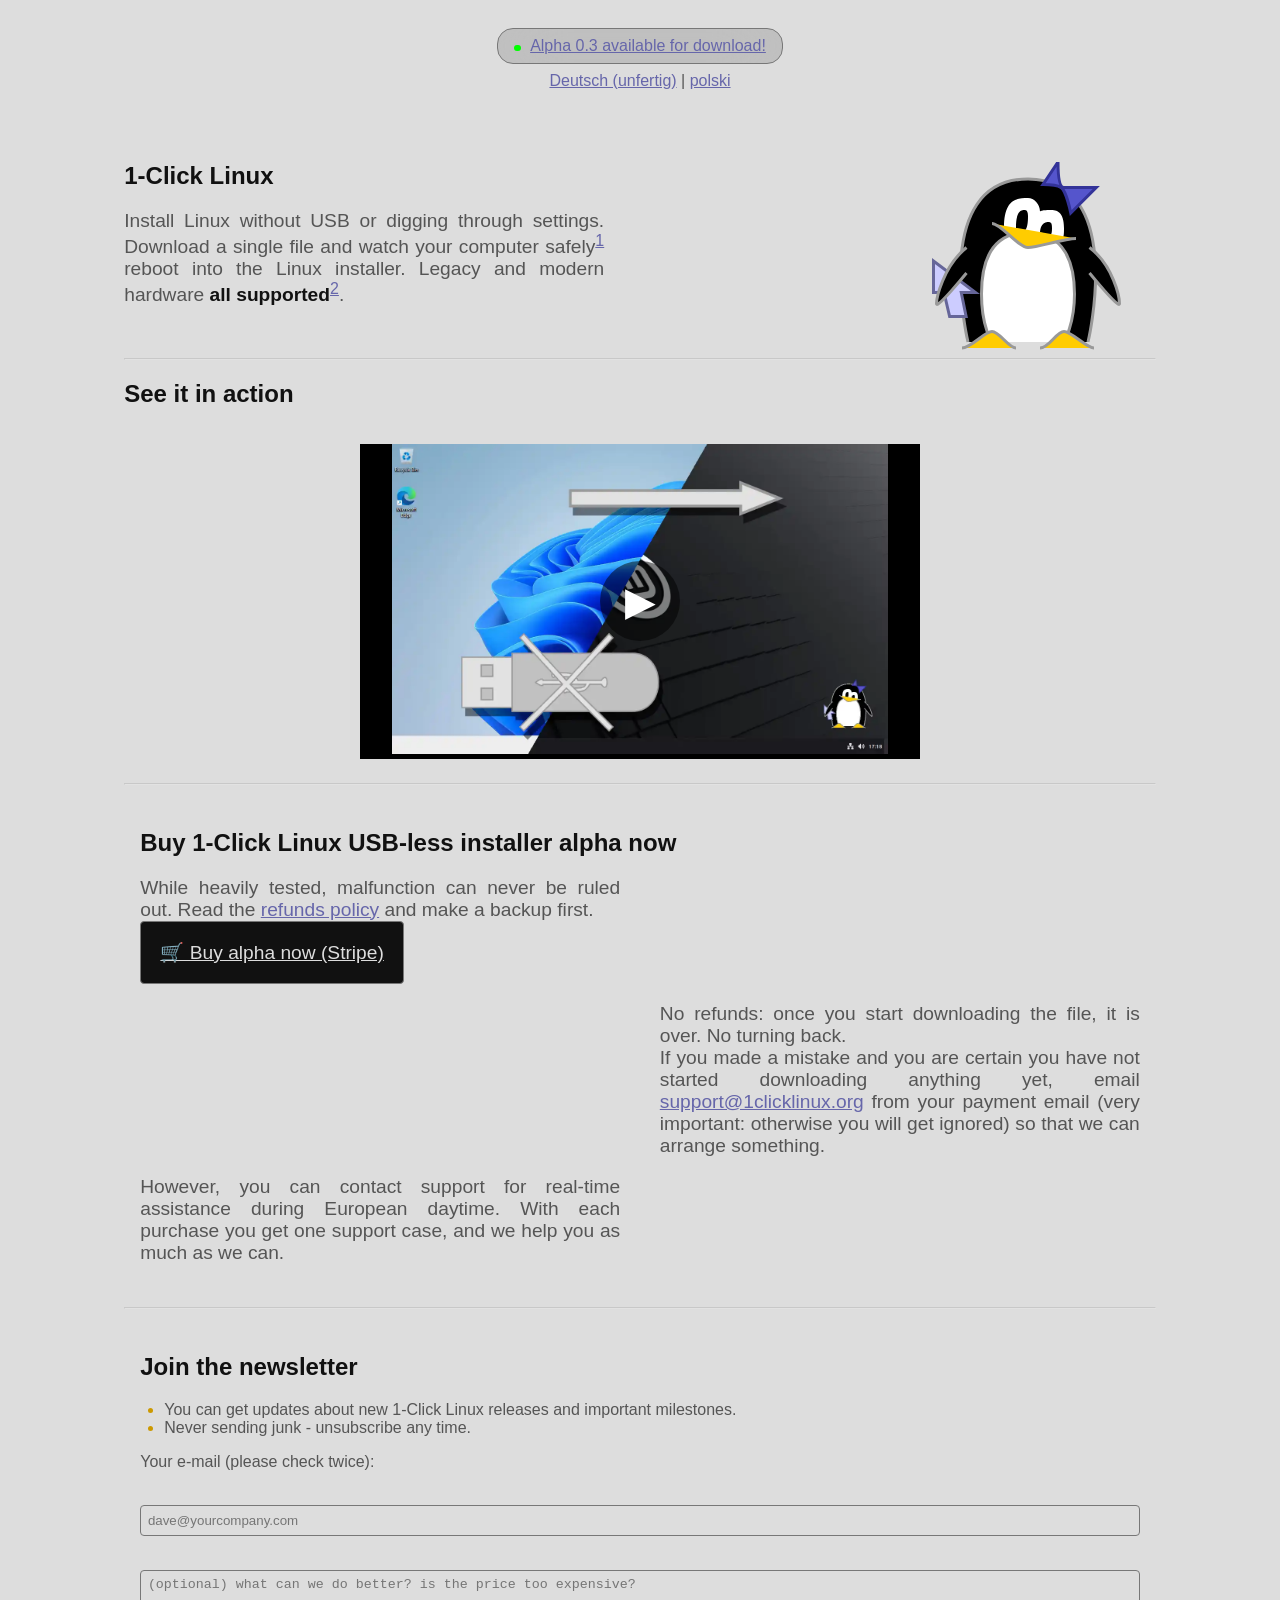
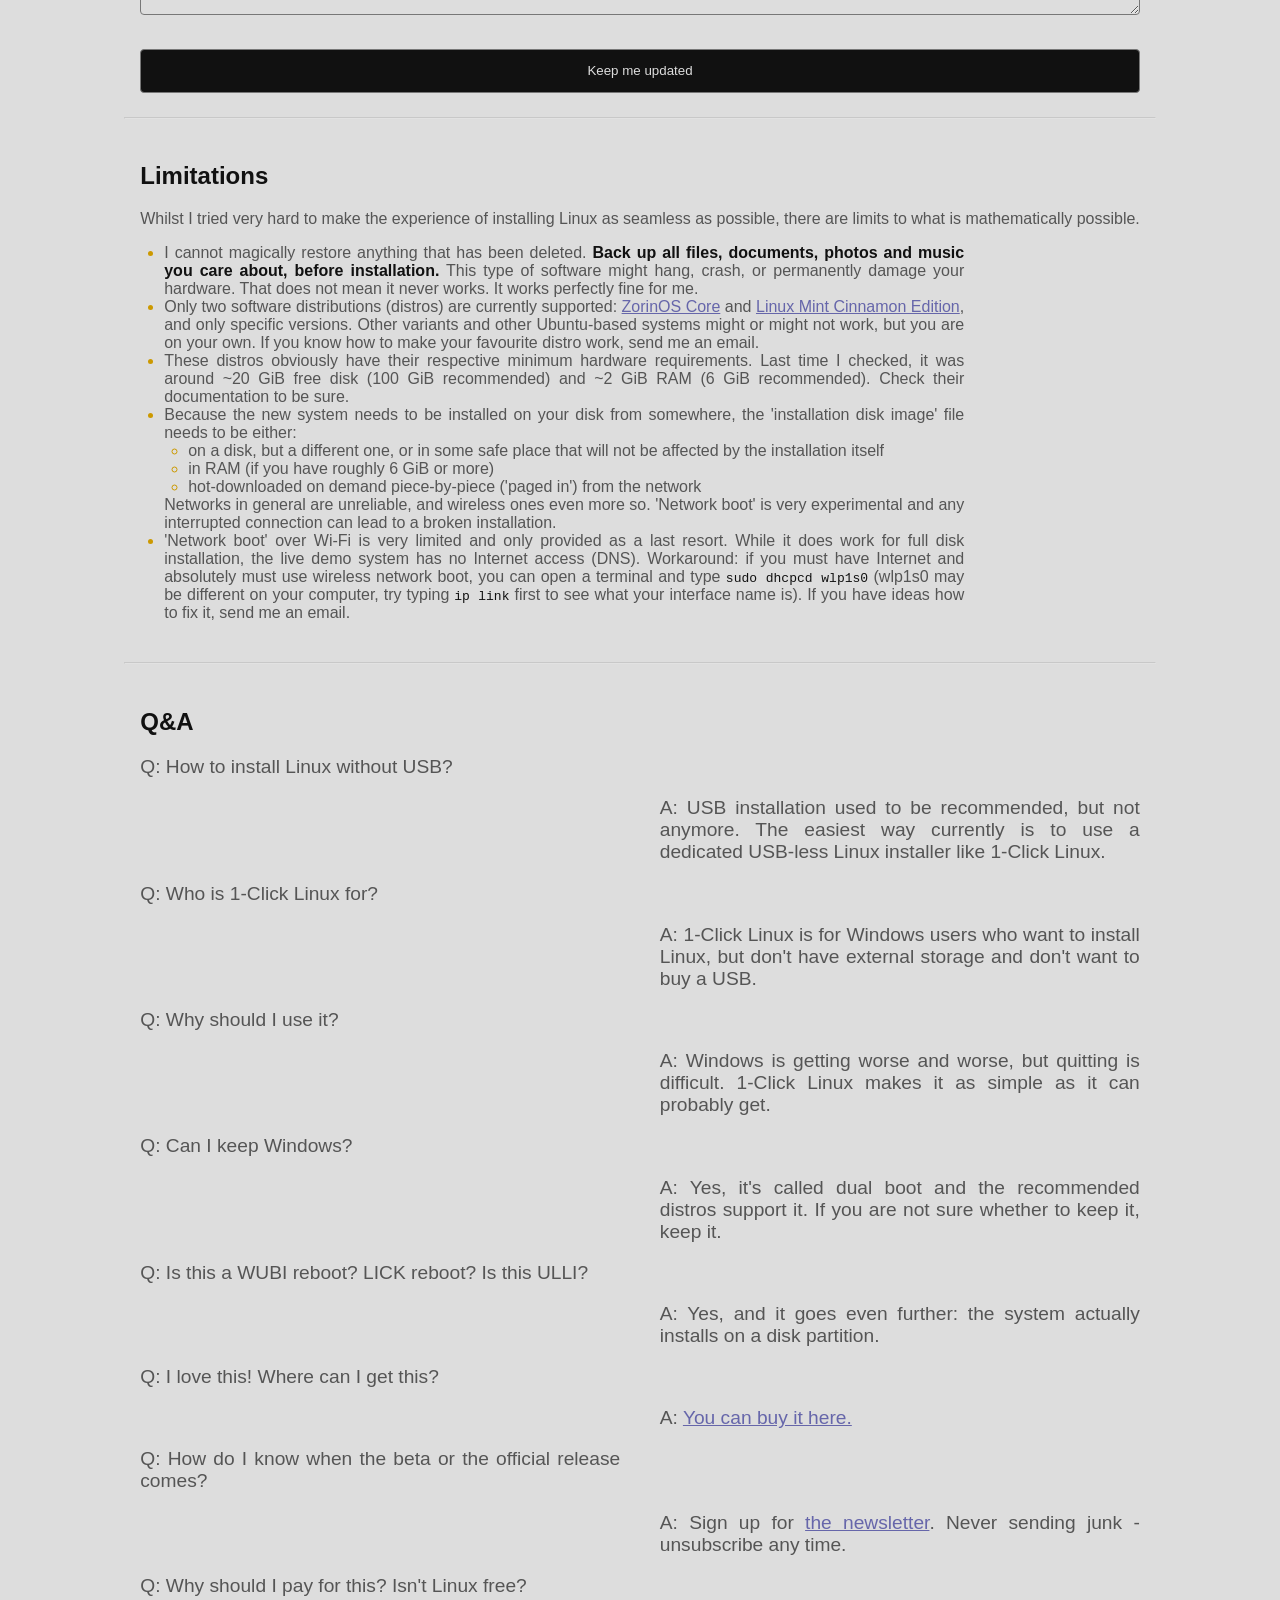
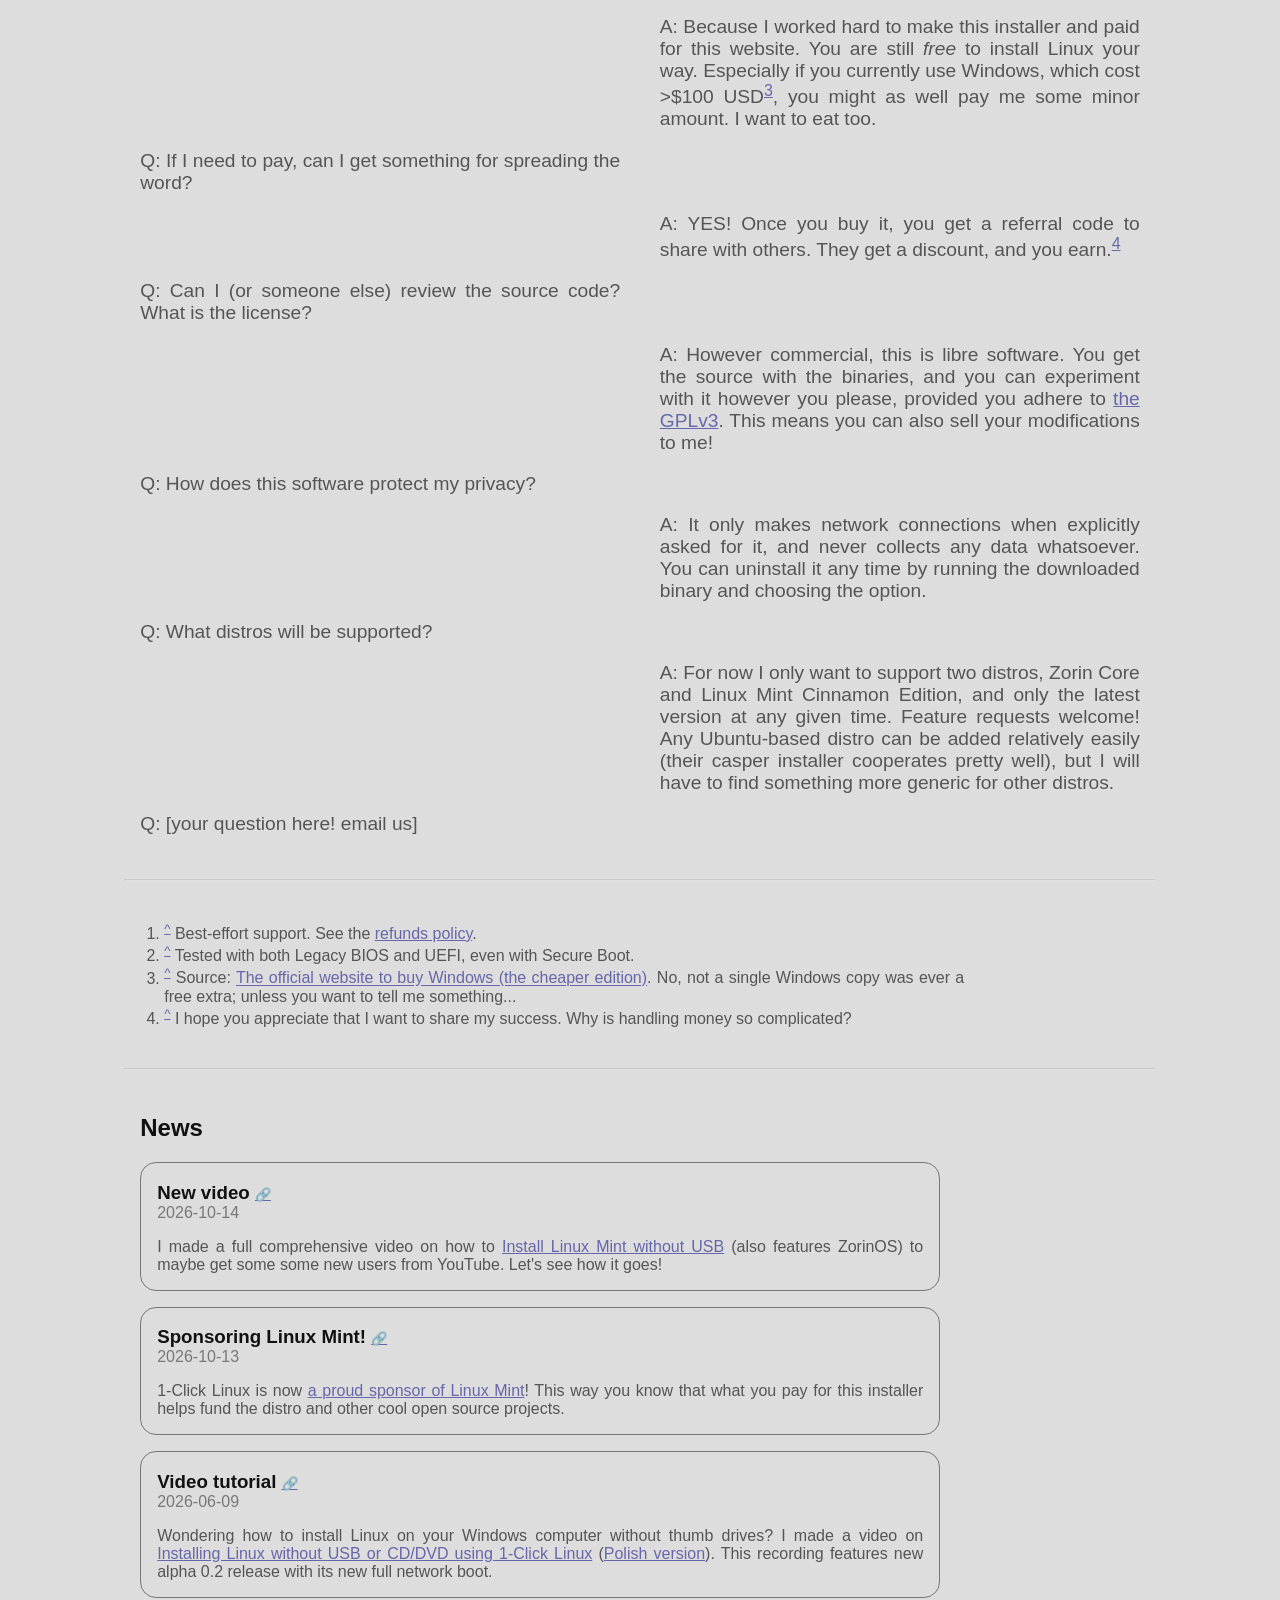
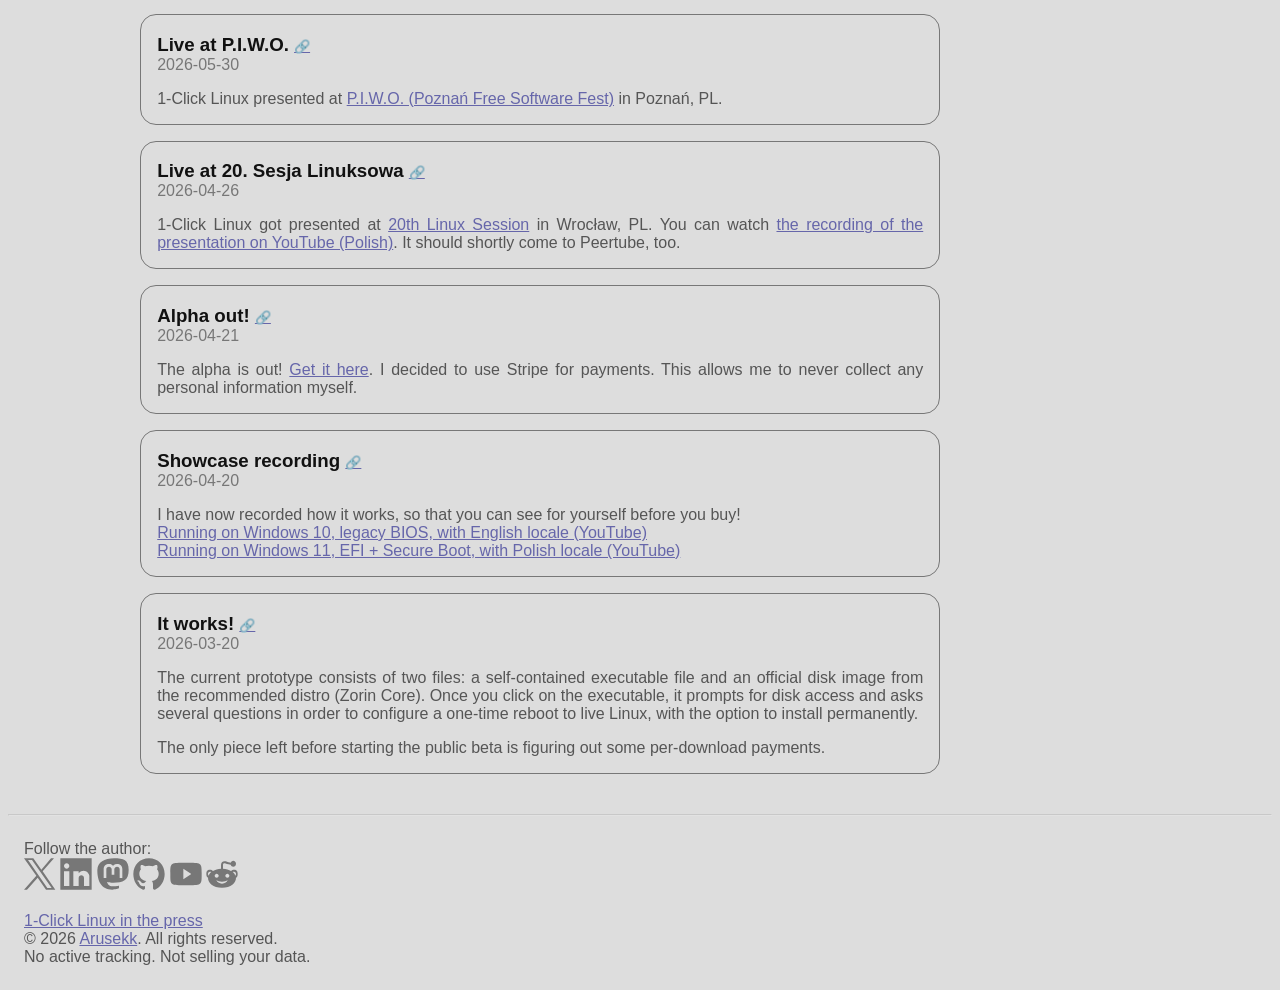
<file: index.html>
<!DOCTYPE html>
<html lang="en">
<head>
<meta charset="UTF-8">
<link rel="stylesheet" href="style.css">
<link rel="icon" href="favicon.ico">
<link rel="canonical" href="https://www.1clicklinux.org/">
<link rel="alternate" hreflang="en" href="https://www.1clicklinux.org/">
<link rel="alternate" hreflang="pl" href="https://www.1clicklinux.org/pl/">
<link rel="alternate" hreflang="de" href="https://www.1clicklinux.org/de/">
<title>1-Click Linux - install Linux without USB</title>
<meta name="viewport" content="width=device-width, initial-scale=1">
<meta name="robots" content="index, follow">
<meta name="author" content="Arusekk">
<meta name="description" content="The easiest USB-less Linux installer for Windows users. Install Linux without USB or mashing F2: download a single file, no firmware settings. See for yourself!">
</head>
<body>

<header>
<p><a href="de">Deutsch (unfertig)</a> | <a href="pl">polski</a></p>

<a href="#buy">Alpha 0.3 available for download!</a>
</header>

<main>
<section>
<picture>
  <source srcset="img/1clinux.svg" type="image/svg+xml" />
  <img src="img/1clinux.gif" alt="Penguin holding mouse cursor">
</picture>
<h1>1-Click Linux</h1>

<p>
Install Linux without USB or digging through settings.
Download a single file and watch your computer safely<sup><a href="#fn-1" name="ref-1">1</a></sup> reboot into the Linux installer.
Legacy and modern hardware <strong>all supported</strong><sup><a href="#fn-2" name="ref-2">2</a></sup>.
</section>

<hr>
<a name="tutorial" id="tutorial"></a>
<a name="demo" id="demo"></a>
<h2>See it in action</h2>
<section class="vid">
<details>
  <summary title="Play video: Install Linux Mint without USB (easiest!)">
    <picture>
      <source srcset="img/tut.webp" type="image/webp" />
      <img src="img/tut.gif" title="Install Linux Mint without USB (easiest!)" alt="Install Linux Mint without USB (easiest!)">
    </picture>
  </summary>
  <iframe width="560" height="315" src="https://www.youtube.com/embed/Cx_zQh4VGwU?autoplay=1" title="Install Linux Mint without USB (easiest!)" frameborder="0" allow="accelerometer; autoplay; clipboard-write; encrypted-media; gyroscope; picture-in-picture; web-share" autoplay referrerpolicy="strict-origin-when-cross-origin" allowfullscreen loading="lazy"></iframe>
</details>
</section>

<hr>
<section>
<a name="buy" id="buy"></a>
<h2>Buy 1-Click Linux USB-less installer alpha now</h2>
<p>
While heavily tested, malfunction can never be ruled out.
Read the <a href="#no-refunds">refunds policy</a> and make a backup first.
<br>
<a href="https://buy.stripe.com/bJedR89qg79GdzW1Icbsc05">🛒 Buy alpha now (Stripe)</a>

<p><a name="no-refunds" id="no-refunds"></a>
No refunds: once you start downloading the file, it is over. No turning back.
<br>
If you made a mistake and you are certain you have not started downloading anything yet,
email <a href="mailto:support@1clicklinux.org">support@1clicklinux.org</a> from your payment email
(very important: otherwise you will get ignored) so that we can arrange something.

<p>
However, you can contact support for real-time assistance during European daytime.
With each purchase you get one support case, and we help you as much as we can.
</section>

<hr>
<section>
<a name="newsletter" id="newsletter"></a>
<h2>Join the newsletter</h2>
<ul>
<li>
You can get updates about new 1-Click Linux releases and important milestones.
<li>
Never sending junk - unsubscribe any time.
</ul>

<form method="POST" action="https://prod.1clicklinux.org/signup">
<label for="email">Your e-mail (please check twice):</label><br>
<input type="email" name="email" id="email" placeholder="dave@yourcompany.com" required><br>
<textarea name="comment" placeholder="(optional) what can we do better? is the price too expensive?"></textarea><br>
<input type="submit" value="Keep me updated">
</form>
</section>

<hr>
<section>
<a name="limitations" id="limitations"></a>
<h2>Limitations</h2>

Whilst I tried very hard to make the experience of installing Linux as seamless as possible,
there are limits to what is mathematically possible.

<ul>
<li>
I cannot magically restore anything that has been deleted.
<strong>Back up all files, documents, photos and music you care about,
before installation.</strong>
This type of software might hang, crash, or permanently damage your hardware.
That does not mean it never works.
It works perfectly fine for me.
<li>
Only two software distributions (distros) are currently supported:
<a href="https://zorin.com/os/">ZorinOS Core</a>
and
<a href="https://linuxmint.com">Linux Mint Cinnamon Edition</a>,
and only specific versions.
Other variants and other Ubuntu-based systems might or might not work,
but you are on your own.
If you know how to make your favourite distro work, send me an email.
<li>
These distros obviously have their respective minimum hardware requirements.
Last time I checked, it was around ~20 GiB free disk (100 GiB recommended) and ~2 GiB RAM (6 GiB recommended).
Check their documentation to be sure.
<li>
Because the new system needs to be installed on your disk from somewhere,
the 'installation disk image' file needs to be either:
<ul>
<li>on a disk, but a different one, or in some safe place that will not be affected by the installation itself
<li>in RAM (if you have roughly 6 GiB or more)
<li>hot-downloaded on demand piece-by-piece ('paged in') from the network
</ul>
Networks in general are unreliable, and wireless ones even more so.
'Network boot' is very experimental and any interrupted connection can lead to a broken installation.
<li>
'Network boot' over Wi-Fi is very limited and only provided as a last resort.
While it does work for full disk installation, the live demo system has no Internet access (DNS).
Workaround: if you must have Internet and absolutely must use wireless network boot,
you can open a terminal and type <code>sudo dhcpcd wlp1s0</code>
(wlp1s0 may be different on your computer,
try typing <code>ip link</code> first to see what your interface name is).
If you have ideas how to fix it, send me an email.
</ul>
</section>

<hr>
<section>
<a name="q-a" id="q-a"></a>
<h2>Q&amp;A</h2>
<p>Q: How to install Linux without USB?
<p>A: USB installation used to be recommended, but not anymore.
The easiest way currently is to use a dedicated USB-less Linux installer like 1-Click Linux.

<p>Q: Who is 1-Click Linux for?
<p>A: 1-Click Linux is for Windows users who want to install Linux,
but don't have external storage and don't want to buy a USB.

<p>Q: Why should I use it?
<p>A: Windows is getting worse and worse, but quitting is difficult.
1-Click Linux makes it as simple as it can probably get.

<p>Q: Can I keep Windows?
<p>A: Yes, it's called dual boot and the recommended distros support it.
If you are not sure whether to keep it, keep it.

<p>Q: Is this a WUBI reboot? LICK reboot? Is this ULLI?
<p>A: Yes, and it goes even further: the system actually installs on a disk partition.

<p>Q: I love this! Where can I get this?
<p>A: <a href="#buy">You can buy it here.</a>

<p>Q: How do I know when the beta or the official release comes?
<p>A: Sign up for <a href="#newsletter">the newsletter</a>. Never sending junk - unsubscribe any time.

<p>Q: Why should I pay for this? Isn't Linux free?
<p>A: Because I worked hard to make this installer and paid for this website.
You are still <i>free</i> to install Linux your way.
Especially if you currently use Windows, which cost &gt;$100 USD<sup><a href="#fn-3" name="ref-3" id="ref-3">3</a></sup>,
you might as well pay me some minor amount.
I want to eat too.

<p>Q: If I need to pay, can I get something for spreading the word?
<p>A: YES! Once you buy it, you get a referral code to share with others. They get a discount, and you earn.<sup><a href="#fn-4" name="ref-4" id="ref-4">4</a></sup>

<p>Q: Can I (or someone else) review the source code? What is the license?
<p>A: However commercial, this is libre software.
You get the source with the binaries,
and you can experiment with it however you please,
provided you adhere to <a href="https://www.gnu.org/licenses/gpl-3.0.en.html">the GPLv3</a>.
This means you can also sell your modifications to me!

<p>Q: How does this software protect my privacy?
<p>A: It only makes network connections when explicitly asked for it, and never collects any data whatsoever.
You can uninstall it any time by running the downloaded binary and choosing the option.

<p>Q: What distros will be supported?
<p>A: For now I only want to support two distros, Zorin Core and Linux Mint Cinnamon Edition,
and only the latest version at any given time.
Feature requests welcome!

Any Ubuntu-based distro can be added relatively easily
(their casper installer cooperates pretty well),
but I will have to find something more generic for other distros.

<p>Q: [your question here! email us]
</section>

<hr>
<section>
<ol>
<li><sup><a name="fn-1" id="fn-1" href="#ref-1">^</a></sup>
Best-effort support. See the <a href="#no-refunds">refunds policy</a>.
<li><sup><a name="fn-2" id="fn-2" href="#ref-2">^</a></sup>
Tested with both Legacy BIOS and UEFI, even with Secure Boot.
<li><sup><a name="fn-3" id="fn-3" href="#ref-3">^</a></sup>
Source: <a href="https://www.microsoft.com/d/windows-11-home/dg7gmgf0krt0">The official website to buy Windows (the cheaper edition)</a>.
No, not a single Windows copy was ever a free extra; unless you want to tell me something...
<li><sup><a name="fn-4" id="fn-4" href="#ref-4">^</a></sup>
I hope you appreciate that I want to share my success.
Why is handling money so complicated?
</ol>
</section>

<hr>
<section>
<a name="news" id="news"></a>
<h2>News</h2>
<article id="2026-10-14-new-video">
<h3>New video <a href="#2026-10-14-new-video">🔗</a></h3>
<date>2026-10-14</date>

<p>I made a full comprehensive video on how to <a href="https://youtu.be/Cx_zQh4VGwU">Install Linux Mint without USB</a>
(also features ZorinOS) to maybe get some some new users from YouTube.
Let's see how it goes!
</article>

<article id="2026-10-13-sponsoring-linux-mint">
<h3>Sponsoring Linux Mint! <a href="#2026-10-13-sponsoring-linux-mint">🔗</a></h3>
<date>2026-10-13</date>

<p>1-Click Linux is now <a href="https://blog.linuxmint.com/?p=5086">a proud sponsor of Linux Mint</a>!
This way you know that what you pay for this installer helps fund the distro and other cool open source projects.
</article>

<article id="2026-06-09-video-tutorial">
<h3>Video tutorial <a href="#2026-06-09-video-tutorial">🔗</a></h3>
<date>2026-06-09</date>

<p>Wondering how to install Linux on your Windows computer without thumb drives? I made a video on
<a href="https://youtu.be/L49P9DwIpH0">Installing Linux without USB or CD/DVD using 1-Click Linux</a>
(<a href="https://youtu.be/UFAoI9u6lB0">Polish version</a>).

This recording features new alpha 0.2 release with its new full network boot.
</article>

<article id="2026-05-30-live-at-piwo">
<h3>Live at P.I.W.O. <a href="#2026-05-30-live-at-piwo">🔗</a></h3>
<date>2026-05-30</date>

<p>1-Click Linux presented at <a href="https://piwo.sh">P.I.W.O. (Poznań Free Software Fest)</a> in Poznań, PL.
</article>

<article id="2026-04-26-live-at-20-sesja-linuksowa">
<h3>Live at 20. Sesja Linuksowa <a href="#2026-04-26-live-at-20-sesja-linuksowa">🔗</a></h3>
<date>2026-04-26</date>

<p>1-Click Linux got presented at <a href="https://20.sesja.linuksowa.pl">20th Linux Session</a> in Wrocław, PL.
You can watch <a href="https://www.youtube.com/live/lDaakEt-oF4?t=29630">the recording of the presentation on YouTube (Polish)</a>.
It should shortly come to Peertube, too.
</article>

<article id="2026-04-21-alpha-out">
<h3>Alpha out! <a href="#2026-04-21-alpha-out">🔗</a></h3>
<date>2026-04-21</date>

<p>The alpha is out! <a href="#buy">Get it here</a>. I decided to use Stripe for payments. This allows me to never collect any personal information myself.
</article>

<article id="2026-04-20-showcase-recording">
<h3>Showcase recording <a href="#2026-04-20-showcase-recording">🔗</a></h3>
<date>2026-04-20</date>

<p>
I have now recorded how it works, so that you can see for yourself before you buy!<br>
<a href="https://youtu.be/A5rL5qumn8M">Running on Windows 10, legacy BIOS, with English locale (YouTube)</a><br>
<a href="https://youtu.be/0BjQY4gDTzU">Running on Windows 11, EFI + Secure Boot, with Polish locale (YouTube)</a>
</article>

<article id="2026-03-20-it-works">
<h3>It works! <a href="#2026-03-20-it-works">🔗</a></h3>
<date>2026-03-20</date>

<p>The current prototype consists of two files:
a self-contained executable file and an official disk image from the recommended distro (Zorin Core).
Once you click on the executable, it prompts for disk access and asks several questions
in order to configure a one-time reboot to live Linux, with the option to install permanently.

<p>The only piece left before starting the public beta is figuring out some per-download payments.
</article>
</section>

</main>

<hr>
<footer>
Follow the author:
<nav aria-label="Social media links">
  <a href="https://x.com/arusekk_pl" rel="me noopener"><img src="img/social.svg" alt="Twitter / X" title="Twitter / X"></a>
  <a href="https://linkedin.com/in/arusekk" rel="me noopener"><img src="img/social.svg" alt="LinkedIn" title="LinkedIn"></a>
  <a href="https://infosec.exchange/@Arusekk" rel="me noopener"><img src="img/social.svg" alt="Mastodon" title="Mastodon"></a>
  <a href="https://github.com/Arusekk" rel="me noopener"><img src="img/social.svg" alt="GitHub" title="GitHub"></a>
  <a href="https://youtube.com/@arusekk" rel="me noopener"><img src="img/social.svg" alt="YouTube" title="YouTube"></a>
  <a href="https://reddit.com/user/arusekk_pl" rel="me noopener"><img src="img/social.svg" alt="Reddit" title="Reddit"></a>
</nav>
<br>

<a href="press/">1-Click Linux in the press</a>
<br>

© 2026 <a href="https://blog.arusekk.pl">Arusekk</a>. All rights reserved.
<br>

No active tracking.
Not selling your data.
</footer>

</body>
</html>
</file>
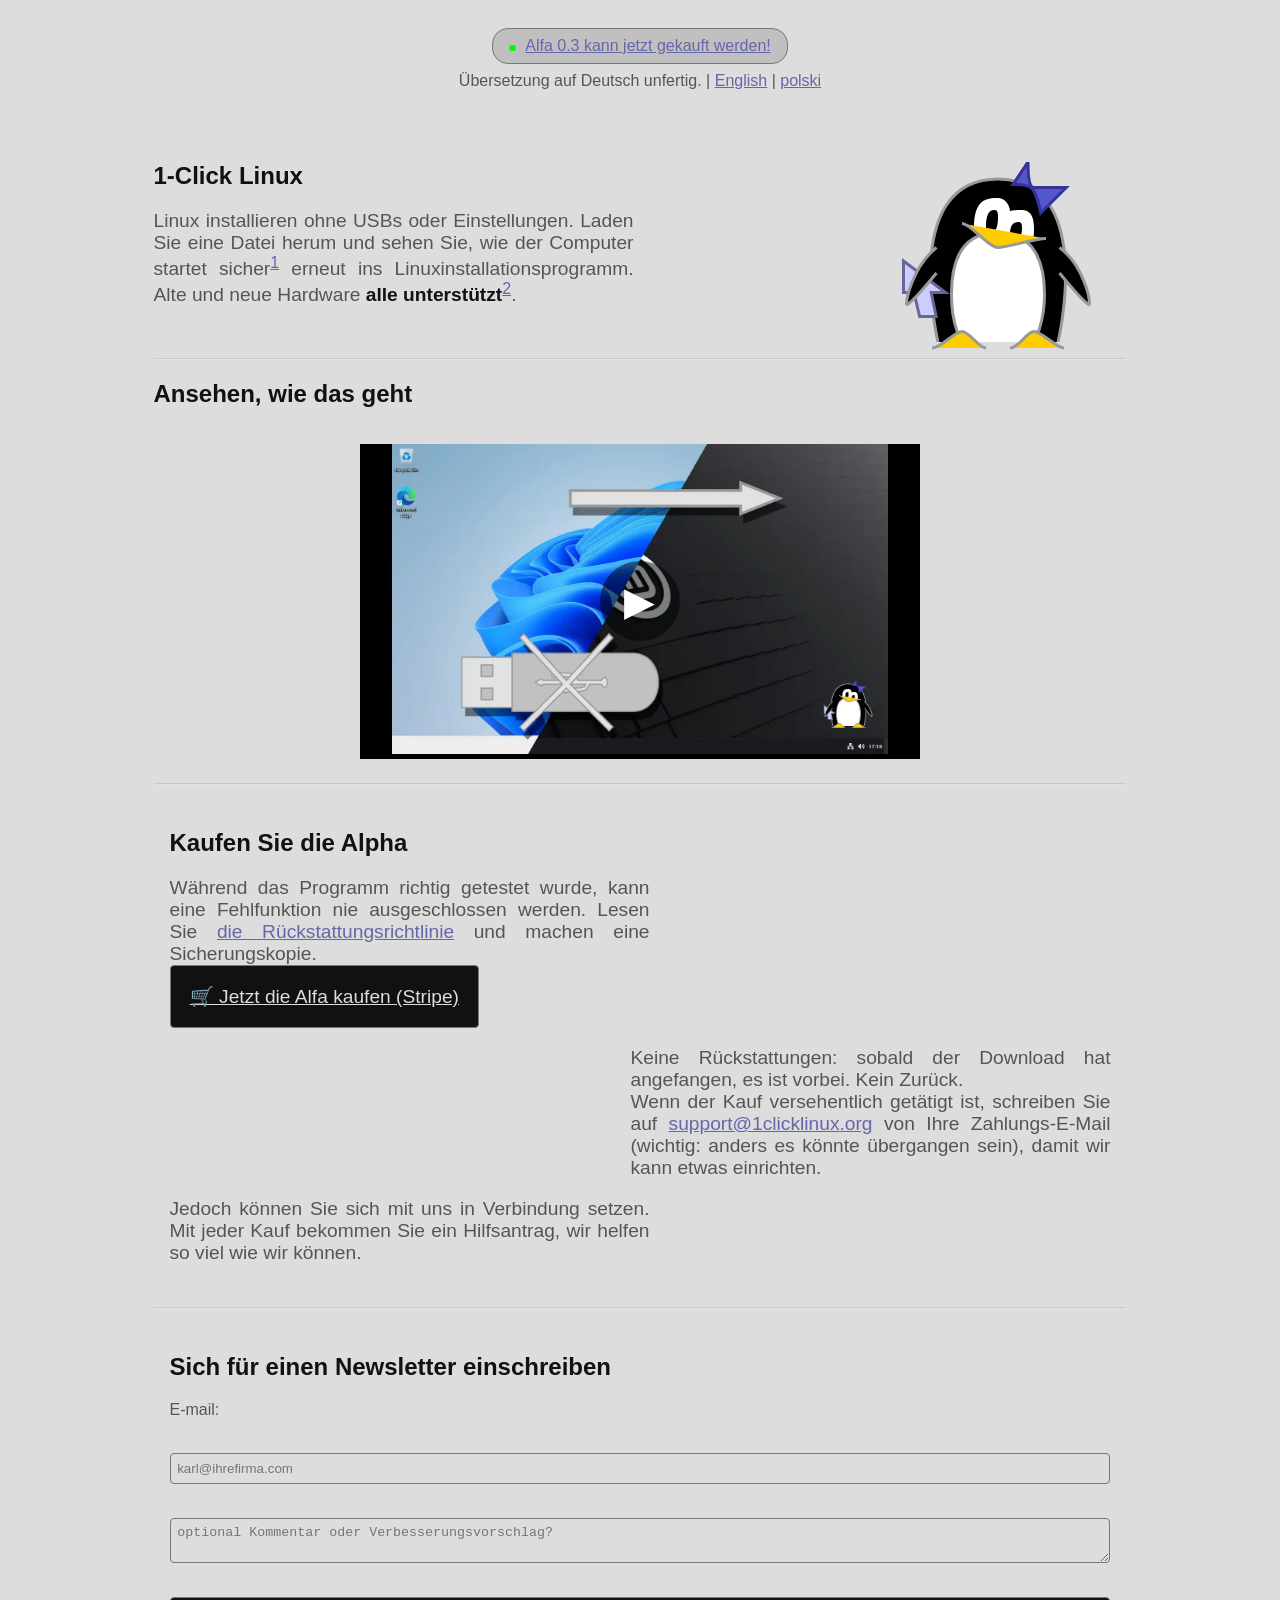
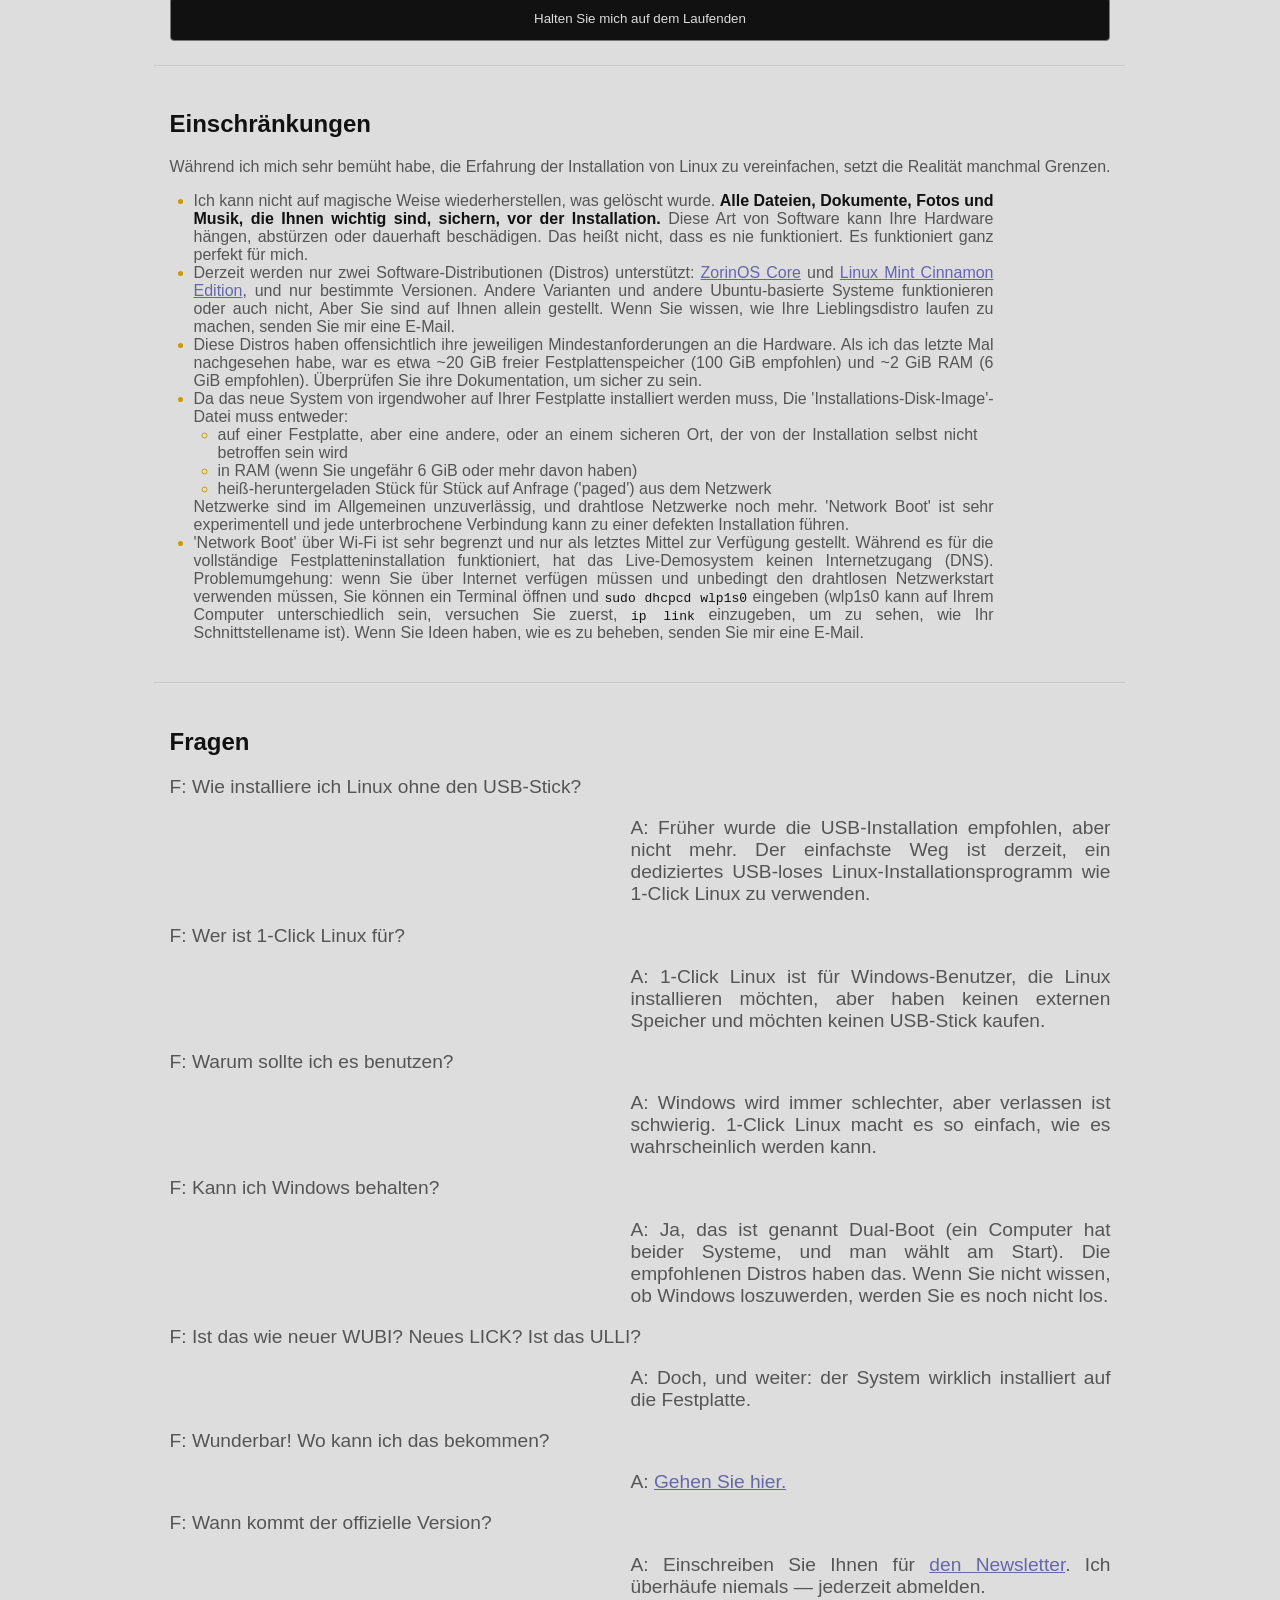
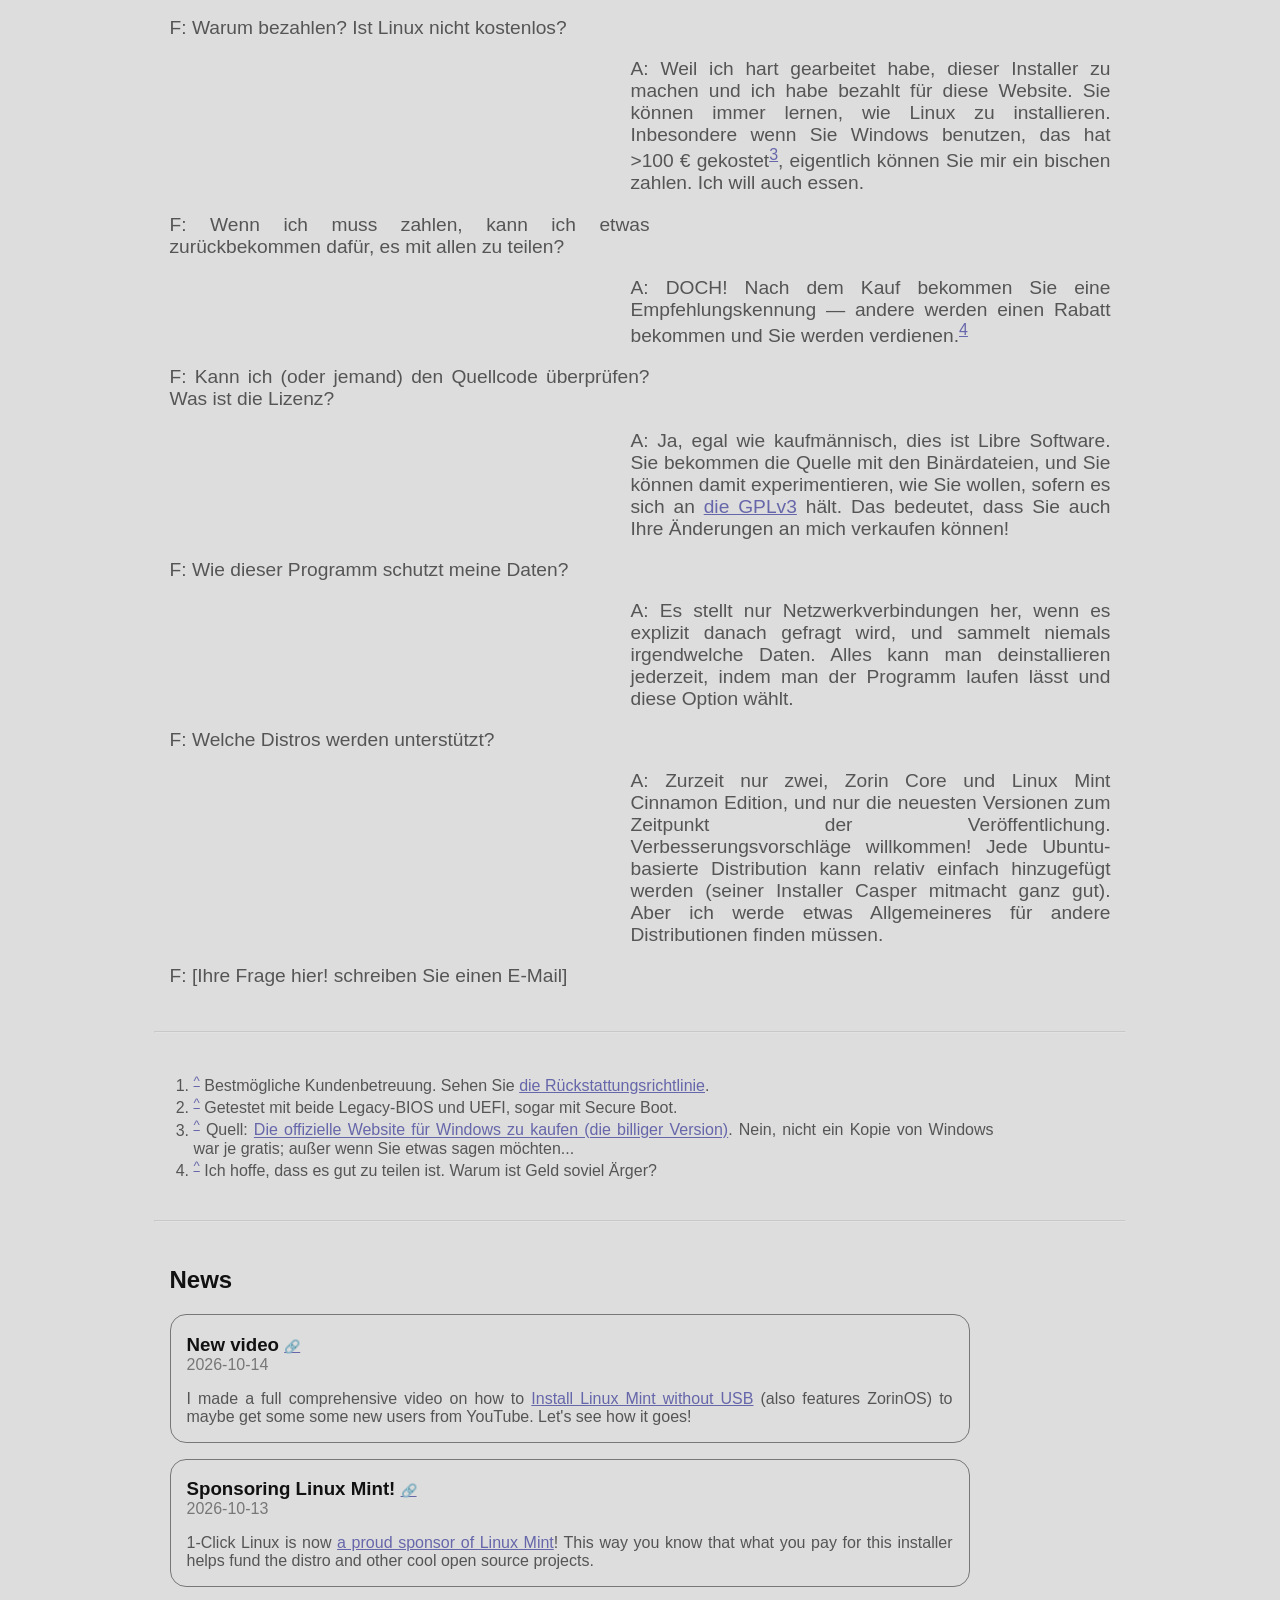
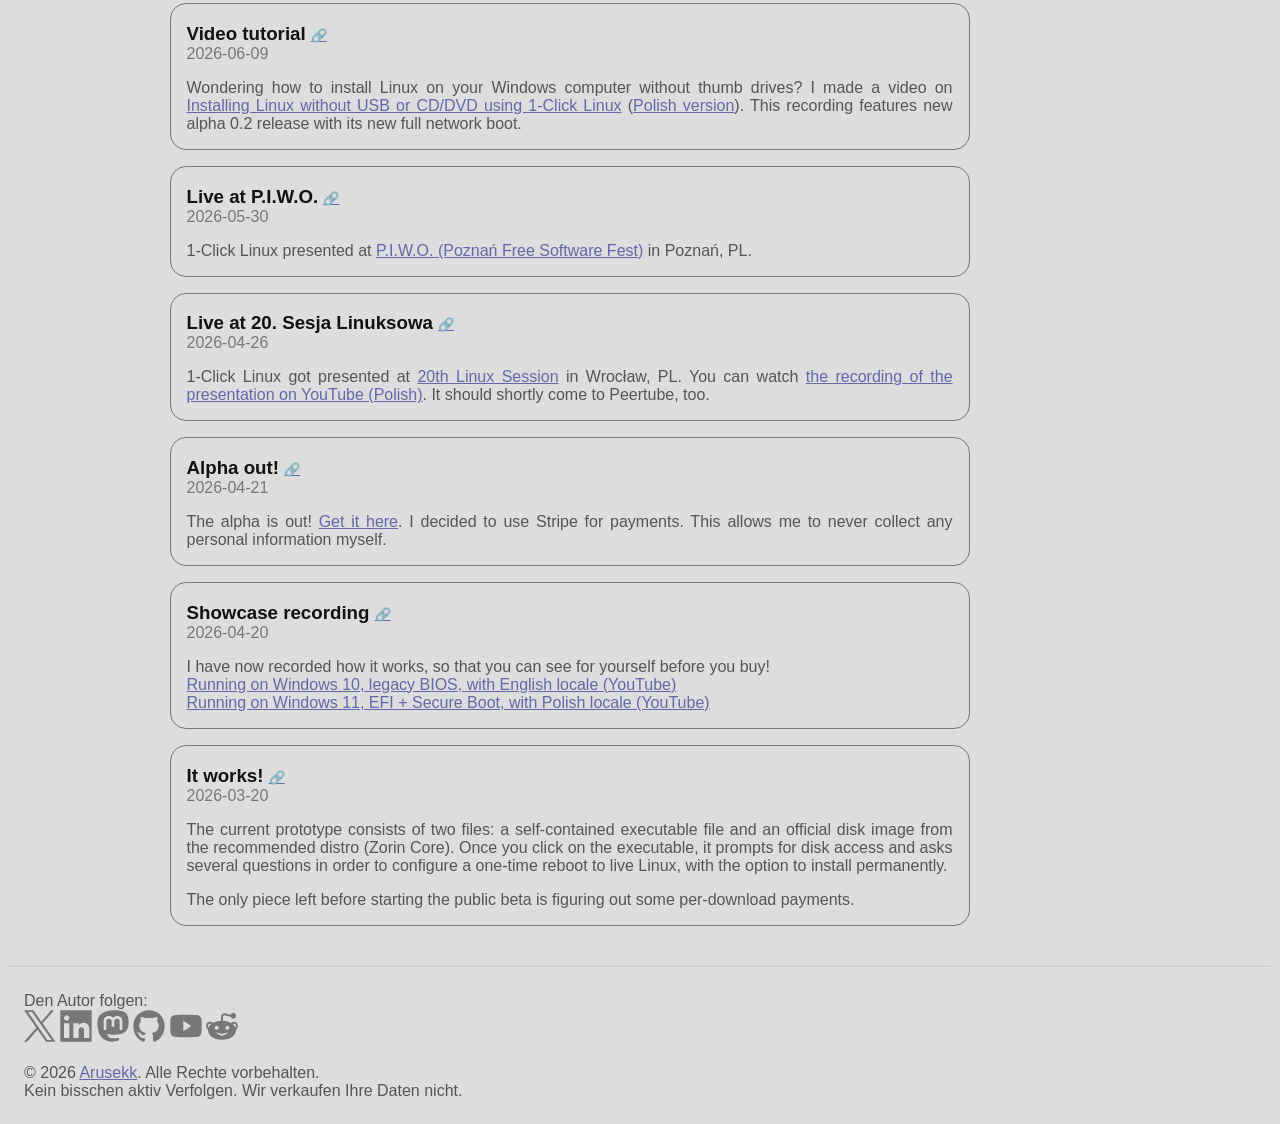
<file: de/index.html>
<!DOCTYPE html>
<html lang="de">
<head>
<meta charset="UTF-8">
<link rel="stylesheet" href="../style.css">
<link rel="icon" href="../favicon.ico">
<link rel="canonical" href="https://www.1clicklinux.org/de/">
<link rel="alternate" hreflang="en" href="https://www.1clicklinux.org/">
<link rel="alternate" hreflang="pl" href="https://www.1clicklinux.org/pl/">
<link rel="alternate" hreflang="de" href="https://www.1clicklinux.org/de/">
<title>1-Click Linux - Linux installieren ohne USB</title>
<meta name="viewport" content="width=device-width, initial-scale=1">
<meta name="robots" content="index, follow">
<meta name="author" content="Arusekk">
<meta name="description" content="Der einfachsten Linux-Installer ohne USB für Windows-Nützer. Linux installieren ohne USB-Sticks oder F2 zerdrücken: einen Datei-Download, ohne Einstellungen. Probieren Sie aus!">
</head>
<body>

<header>
<p>Übersetzung auf Deutsch unfertig. | <a href="..">English</a> | <a href="../pl">polski</a></p>

<a href="#buy">Alfa 0.3 kann jetzt gekauft werden!</a>
</header>

<main>
<section>
<picture title="Ein Pinguin haltend einen Mauszeiger">
  <source srcset="../img/1clinux.svg" type="image/svg+xml" />
  <img src="../img/1clinux.gif" alt="Ein Pinguin haltend einen Mauszeiger">
</picture>
<h1>1-Click Linux</h1>

<p>
Linux installieren ohne USBs oder Einstellungen.
Laden Sie eine Datei herum und sehen Sie, wie der Computer startet sicher<sup><a href="#fn-1" name="ref-1" id="ref-1">1</a></sup> erneut ins Linuxinstallationsprogramm.
Alte und neue Hardware <strong>alle unterstützt</strong><sup><a href="#fn-2" name="ref-2" id="ref-2">2</a></sup>.
</section>

<hr>
<a name="tutorial" id="tutorial"></a>
<a name="demo" id="demo"></a>
<h2>Ansehen, wie das geht</h2>
<section class="vid">
<details>
  <summary title="Video abspielen: Install Linux without USB or CD/DVD (actually easiest!)">
    <picture>
      <source srcset="../img/tut.webp" type="image/webp" />
      <img src="../img/tut.gif" title="Install Linux Mint without USB (easiest!)" alt="Install Linux Mint without USB (easiest!)">
    </picture>
  </summary>
  <iframe width="560" height="315" src="https://www.youtube.com/embed/Cx_zQh4VGwU?autoplay=1" title="Install Linux Mint without USB (easiest!)" frameborder="0" allow="accelerometer; autoplay; clipboard-write; encrypted-media; gyroscope; picture-in-picture; web-share" autoplay referrerpolicy="strict-origin-when-cross-origin" allowfullscreen loading="lazy"></iframe>
</details>
</section>

<hr>
<section>
<a name="buy" id="buy"></a>
<h2>Kaufen Sie die Alpha</h2>
<p>
Während das Programm richtig getestet wurde,
kann eine Fehlfunktion nie ausgeschlossen werden.

Lesen Sie <a href="#no-refunds">die Rückstattungsrichtlinie</a> und machen eine Sicherungskopie.
<br>
<a href="https://buy.stripe.com/bJedR89qg79GdzW1Icbsc05">🛒 Jetzt die Alfa kaufen (Stripe)</a>

<p><a name="no-refunds" id="no-refunds"></a>
Keine Rückstattungen: sobald der Download hat angefangen, es ist vorbei. Kein Zurück.
<br>
Wenn der Kauf versehentlich getätigt ist,
schreiben Sie auf <a href="mailto:support@1clicklinux.org">support@1clicklinux.org</a> von Ihre Zahlungs-E-Mail
(wichtig: anders es könnte übergangen sein), damit wir kann etwas einrichten.
<p>
Jedoch können Sie sich mit uns in Verbindung setzen.
Mit jeder Kauf bekommen Sie ein Hilfsantrag, wir helfen so viel wie wir können.
</section>

<hr>
<section>
<a name="newsletter" id="newsletter"></a>
<h2>Sich für einen Newsletter einschreiben</h2>

<form method="POST" action="https://prod.1clicklinux.org/signup">
<label for="email">E-mail:</label><br>
<input type="email" name="email" id="email" placeholder="karl@ihrefirma.com" required><br>
<textarea name="comment" placeholder="optional Kommentar oder Verbesserungsvorschlag?"></textarea><br>
<input type="submit" value="Halten Sie mich auf dem Laufenden">
</form>
</section>

<hr>
<section>
<a name="limitations" id="limitations"></a>
<h2>Einschränkungen</h2>

Während ich mich sehr bemüht habe, die Erfahrung der Installation von Linux zu vereinfachen,
setzt die Realität manchmal Grenzen.

<ul>
<li>
Ich kann nicht auf magische Weise wiederherstellen, was gelöscht wurde.
<strong>Alle Dateien, Dokumente, Fotos und Musik, die Ihnen wichtig sind, sichern,
vor der Installation.</strong>
Diese Art von Software kann Ihre Hardware hängen, abstürzen oder dauerhaft beschädigen.
Das heißt nicht, dass es nie funktioniert.
Es funktioniert ganz perfekt für mich.
<li>
Derzeit werden nur zwei Software-Distributionen (Distros) unterstützt:
<a href="https://zorin.com/os/">ZorinOS Core</a>
und
<a href="https://linuxmint.com">Linux Mint Cinnamon Edition</a>,
und nur bestimmte Versionen.
Andere Varianten und andere Ubuntu-basierte Systeme funktionieren oder auch nicht,
Aber Sie sind auf Ihnen allein gestellt.
Wenn Sie wissen, wie Ihre Lieblingsdistro laufen zu machen, senden Sie mir eine E-Mail.
<li>
Diese Distros haben offensichtlich ihre jeweiligen Mindestanforderungen an die Hardware.
Als ich das letzte Mal nachgesehen habe, war es etwa ~20 GiB freier Festplattenspeicher (100 GiB empfohlen) und ~2 GiB RAM (6 GiB empfohlen).
Überprüfen Sie ihre Dokumentation, um sicher zu sein.
<li>
Da das neue System von irgendwoher auf Ihrer Festplatte installiert werden muss,
Die 'Installations-Disk-Image'-Datei muss entweder:
<ul>
<li>auf einer Festplatte, aber eine andere, oder an einem sicheren Ort, der von der Installation selbst nicht betroffen sein wird
<li>in RAM (wenn Sie ungefähr 6 GiB oder mehr davon haben)
<li>heiß-heruntergeladen Stück für Stück auf Anfrage ('paged') aus dem Netzwerk
</ul>
Netzwerke sind im Allgemeinen unzuverlässig, und drahtlose Netzwerke noch mehr.
'Network Boot' ist sehr experimentell und jede unterbrochene Verbindung kann zu einer defekten Installation führen.
<li>
'Network Boot' über Wi-Fi ist sehr begrenzt und nur als letztes Mittel zur Verfügung gestellt.
Während es für die vollständige Festplatteninstallation funktioniert, hat das Live-Demosystem keinen Internetzugang (DNS).
Problemumgehung: wenn Sie über Internet verfügen müssen und unbedingt den drahtlosen Netzwerkstart verwenden müssen,
Sie können ein Terminal öffnen und <code>sudo dhcpcd wlp1s0</code> eingeben
(wlp1s0 kann auf Ihrem Computer unterschiedlich sein,
versuchen Sie zuerst, <code>ip link</code> einzugeben, um zu sehen, wie Ihr Schnittstellename ist).
Wenn Sie Ideen haben, wie es zu beheben, senden Sie mir eine E-Mail.
</ul>
</section>

<hr>
<section>
<a name="q-a" id="q-a"></a>
<h2>Fragen</h2>
<p>F: Wie installiere ich Linux ohne den USB-Stick?
<p>A: Früher wurde die USB-Installation empfohlen, aber nicht mehr.
Der einfachste Weg ist derzeit, ein dediziertes USB-loses Linux-Installationsprogramm wie 1-Click Linux zu verwenden.

<p>F: Wer ist 1-Click Linux für?
<p>A: 1-Click Linux ist für Windows-Benutzer, die Linux installieren möchten,
aber haben keinen externen Speicher und möchten keinen USB-Stick kaufen.

<p>F: Warum sollte ich es benutzen?
<p>A: Windows wird immer schlechter, aber verlassen ist schwierig.
1-Click Linux macht es so einfach, wie es wahrscheinlich werden kann.

<p>F: Kann ich Windows behalten?
<p>A: Ja, das ist genannt Dual-Boot (ein Computer hat beider Systeme, und man wählt am Start).
Die empfohlenen Distros haben das. Wenn Sie nicht wissen, ob Windows loszuwerden, werden Sie es noch nicht los.

<p>F: Ist das wie neuer WUBI? Neues LICK? Ist das ULLI?
<p>A: Doch, und weiter: der System wirklich installiert auf die Festplatte.

<p>F: Wunderbar! Wo kann ich das bekommen?
<p>A: <a href="#buy">Gehen Sie hier.</a>

<p>F: Wann kommt der offizielle Version?
<p>A: Einschreiben Sie Ihnen für <a href="#newsletter">den Newsletter</a>. Ich überhäufe niemals — jederzeit abmelden.

<p>F: Warum bezahlen? Ist Linux nicht kostenlos?
<p>A: Weil ich hart gearbeitet habe, dieser Installer zu machen und ich habe bezahlt für diese Website.
Sie können immer lernen, wie Linux zu installieren.
Inbesondere wenn Sie Windows benutzen, das hat &gt;100 € gekostet<sup><a href="#fn-3" name="ref-3" id="ref-3">3</a></sup>,
eigentlich können Sie mir ein bischen zahlen.
Ich will auch essen.

<p>F: Wenn ich muss zahlen, kann ich etwas zurückbekommen dafür, es mit allen zu teilen?
<p>A: DOCH! Nach dem Kauf bekommen Sie eine Empfehlungskennung — andere werden einen Rabatt bekommen und Sie werden verdienen.<sup><a href="#fn-4" name="ref-4" id="ref-4">4</a></sup>

<p>F: Kann ich (oder jemand) den Quellcode überprüfen? Was ist die Lizenz?
<p>A: Ja, egal wie kaufmännisch, dies ist Libre Software.
Sie bekommen die Quelle mit den Binärdateien,
und Sie können damit experimentieren, wie Sie wollen,
sofern es sich an <a href="https://www.gnu.org/licenses/gpl-3.0.en.html">die GPLv3</a> hält.
Das bedeutet, dass Sie auch Ihre Änderungen an mich verkaufen können!

<p>F: Wie dieser Programm schutzt meine Daten?
<p>A: Es stellt nur Netzwerkverbindungen her, wenn es explizit danach gefragt wird, und sammelt niemals irgendwelche Daten.
Alles kann man deinstallieren jederzeit, indem man der Programm laufen lässt und diese Option wählt.

<p>F: Welche Distros werden unterstützt?
<p>A: Zurzeit nur zwei, Zorin Core und Linux Mint Cinnamon Edition,
und nur die neuesten Versionen zum Zeitpunkt der Veröffentlichung.
Verbesserungsvorschläge willkommen!

Jede Ubuntu-basierte Distribution kann relativ einfach hinzugefügt werden
(seiner Installer Casper mitmacht ganz gut).
Aber ich werde etwas Allgemeineres für andere Distributionen finden müssen.

<p>F: [Ihre Frage hier! schreiben Sie einen E-Mail]
</section>

<hr>
<section>
<ol>
<li><sup><a name="fn-1" id="fn-1" href="#ref-1">^</a></sup>
Bestmögliche Kundenbetreuung. Sehen Sie <a href="#no-refunds">die Rückstattungsrichtlinie</a>.
<li><sup><a name="fn-2" id="fn-2" href="#ref-2">^</a></sup>
Getestet mit beide Legacy-BIOS und UEFI, sogar mit Secure Boot.
<li><sup><a name="fn-3" id="fn-3" href="#ref-3">^</a></sup>
Quell: <a href="https://www.microsoft.com/d/windows-11-home/dg7gmgf0krt0">Die offizielle Website für Windows zu kaufen (die billiger Version)</a>.
Nein, nicht ein Kopie von Windows war je gratis; außer wenn Sie etwas sagen möchten...
<li><sup><a name="fn-4" id="fn-4" href="#ref-4">^</a></sup>
Ich hoffe, dass es gut zu teilen ist.
Warum ist Geld soviel Ärger?
</ol>
</section>

<hr>
<section>
<a name="news" id="news"></a>
<h2>News</h2>
<article id="2026-10-14-new-video">
<h3>New video <a href="#2026-10-14-new-video">🔗</a></h3>
<date>2026-10-14</date>

<p>I made a full comprehensive video on how to <a href="https://youtu.be/Cx_zQh4VGwU">Install Linux Mint without USB</a>
(also features ZorinOS) to maybe get some some new users from YouTube.
Let's see how it goes!
</article>

<article id="2026-10-13-sponsoring-linux-mint">
<h3>Sponsoring Linux Mint! <a href="#2026-10-13-sponsoring-linux-mint">🔗</a></h3>
<date>2026-10-13</date>

<p>1-Click Linux is now <a href="https://blog.linuxmint.com/?p=5086">a proud sponsor of Linux Mint</a>!
This way you know that what you pay for this installer helps fund the distro and other cool open source projects.
</article>

<article id="2026-06-09-video-tutorial">
<h3>Video tutorial <a href="#2026-06-09-video-tutorial">🔗</a></h3>
<date>2026-06-09</date>

<p>Wondering how to install Linux on your Windows computer without thumb drives? I made a video on
<a href="https://youtu.be/L49P9DwIpH0">Installing Linux without USB or CD/DVD using 1-Click Linux</a>
(<a href="https://youtu.be/UFAoI9u6lB0">Polish version</a>).

This recording features new alpha 0.2 release with its new full network boot.
</article>

<article id="2026-05-30-live-at-piwo">
<h3>Live at P.I.W.O. <a href="#2026-05-30-live-at-piwo">🔗</a></h3>
<date>2026-05-30</date>

<p>1-Click Linux presented at <a href="https://piwo.sh">P.I.W.O. (Poznań Free Software Fest)</a> in Poznań, PL.
</article>

<article id="2026-04-26-live-at-20-sesja-linuksowa">
<h3>Live at 20. Sesja Linuksowa <a href="#2026-04-26-live-at-20-sesja-linuksowa">🔗</a></h3>
<date>2026-04-26</date>

<p>1-Click Linux got presented at <a href="https://20.sesja.linuksowa.pl">20th Linux Session</a> in Wrocław, PL.
You can watch <a href="https://www.youtube.com/live/lDaakEt-oF4?t=29630">the recording of the presentation on YouTube (Polish)</a>.
It should shortly come to Peertube, too.
</article>

<article id="2026-04-21-alpha-out">
<h3>Alpha out! <a href="#2026-04-21-alpha-out">🔗</a></h3>
<date>2026-04-21</date>

<p>The alpha is out! <a href="#buy">Get it here</a>. I decided to use Stripe for payments. This allows me to never collect any personal information myself.
</article>

<article id="2026-04-20-showcase-recording">
<h3>Showcase recording <a href="#2026-04-20-showcase-recording">🔗</a></h3>
<date>2026-04-20</date>

<p>
I have now recorded how it works, so that you can see for yourself before you buy!<br>
<a href="https://youtu.be/A5rL5qumn8M">Running on Windows 10, legacy BIOS, with English locale (YouTube)</a><br>
<a href="https://youtu.be/0BjQY4gDTzU">Running on Windows 11, EFI + Secure Boot, with Polish locale (YouTube)</a>
</article>

<article id="2026-03-20-it-works">
<h3>It works! <a href="#2026-03-20-it-works">🔗</a></h3>
<date>2026-03-20</date>

<p>The current prototype consists of two files:
a self-contained executable file and an official disk image from the recommended distro (Zorin Core).
Once you click on the executable, it prompts for disk access and asks several questions
in order to configure a one-time reboot to live Linux, with the option to install permanently.

<p>The only piece left before starting the public beta is figuring out some per-download payments.
</article>
</section>

</main>

<hr>
<footer>
Den Autor folgen:
<nav aria-label="soziale Medien">
  <a href="https://x.com/arusekk_pl" rel="me noopener"><img src="../img/social.svg" alt="Twitter / X" title="Twitter / X"></a>
  <a href="https://linkedin.com/in/arusekk" rel="me noopener"><img src="../img/social.svg" alt="LinkedIn" title="LinkedIn"></a>
  <a href="https://infosec.exchange/@Arusekk" rel="me noopener"><img src="../img/social.svg" alt="Mastodon" title="Mastodon"></a>
  <a href="https://github.com/Arusekk" rel="me noopener"><img src="../img/social.svg" alt="GitHub" title="GitHub"></a>
  <a href="https://youtube.com/@arusekk" rel="me noopener"><img src="../img/social.svg" alt="YouTube" title="YouTube"></a>
  <a href="https://reddit.com/user/arusekk_pl" rel="me noopener"><img src="../img/social.svg" alt="Reddit" title="Reddit"></a>
</nav>
<br>

© 2026 <a href="https://blog.arusekk.pl">Arusekk</a>. Alle Rechte vorbehalten.
<br>

Kein bisschen aktiv Verfolgen.
Wir verkaufen Ihre Daten nicht.
</footer>

</body>
</html>
</file>
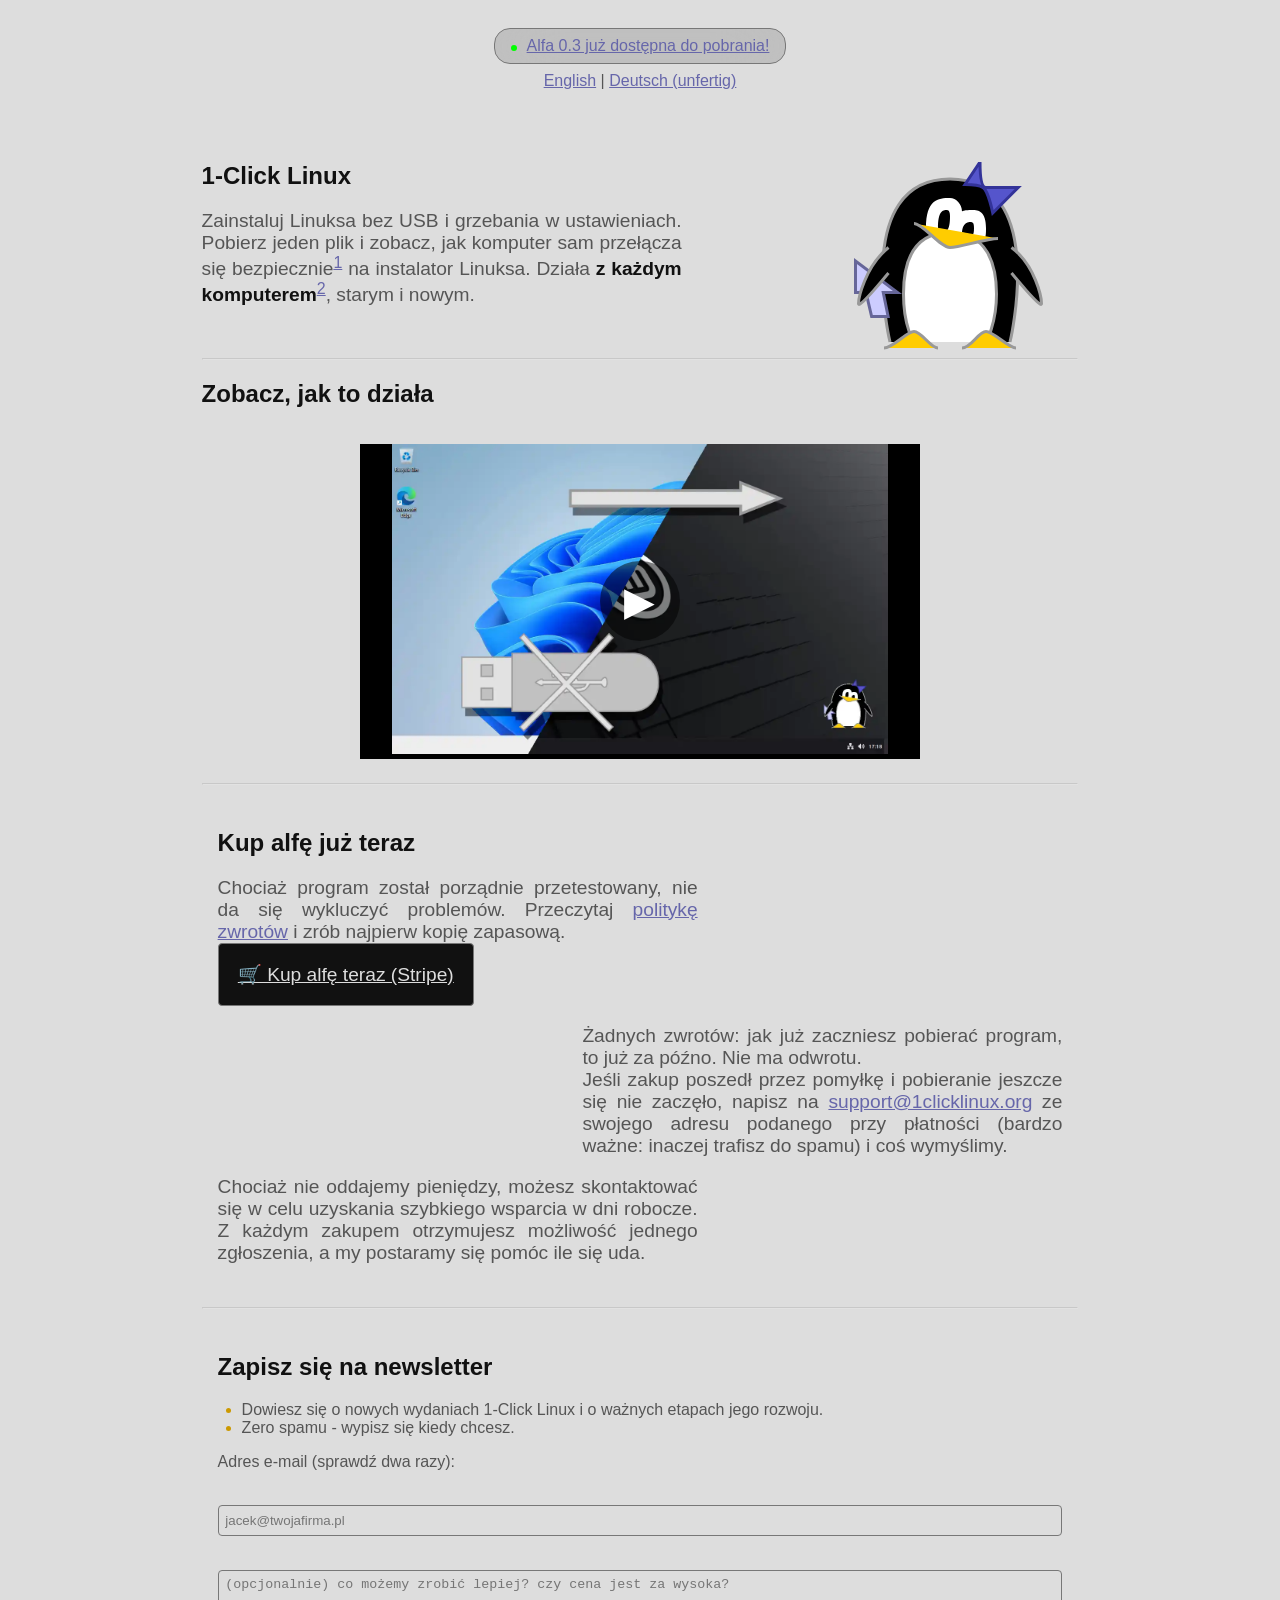
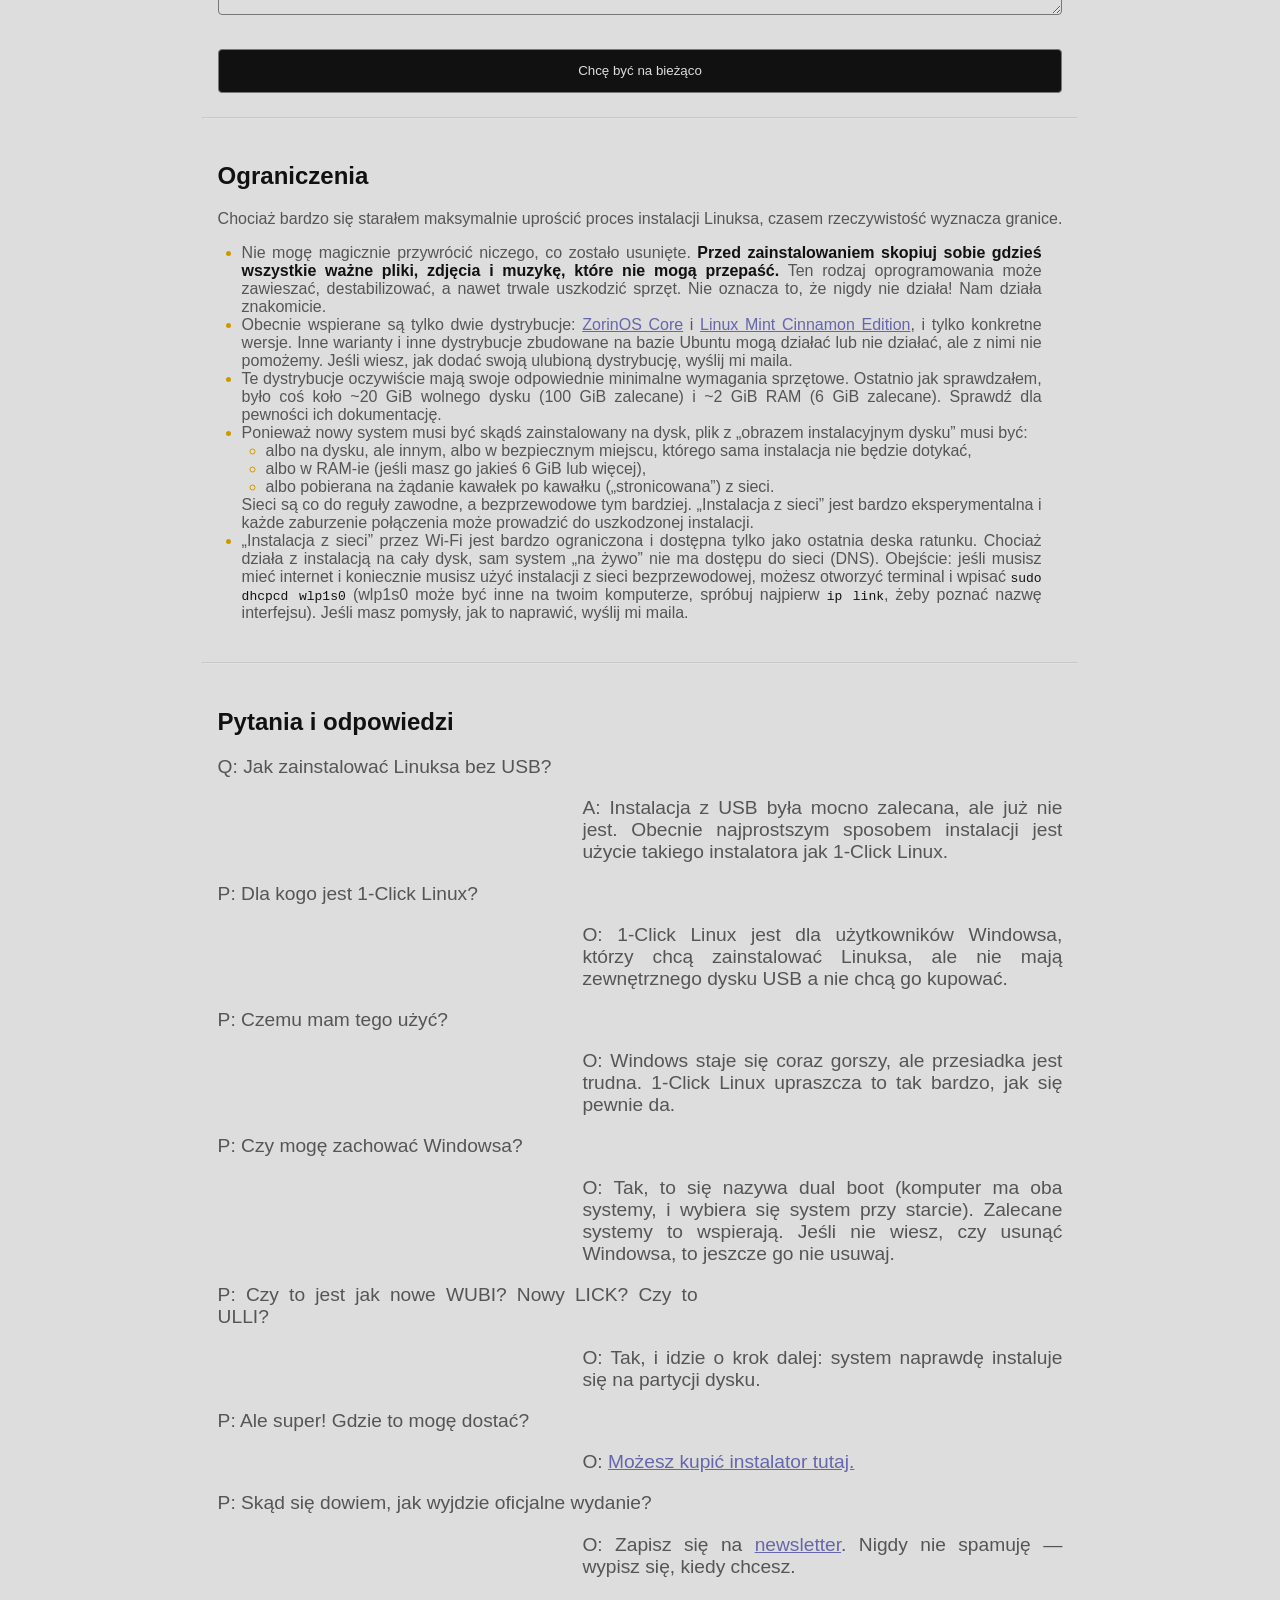
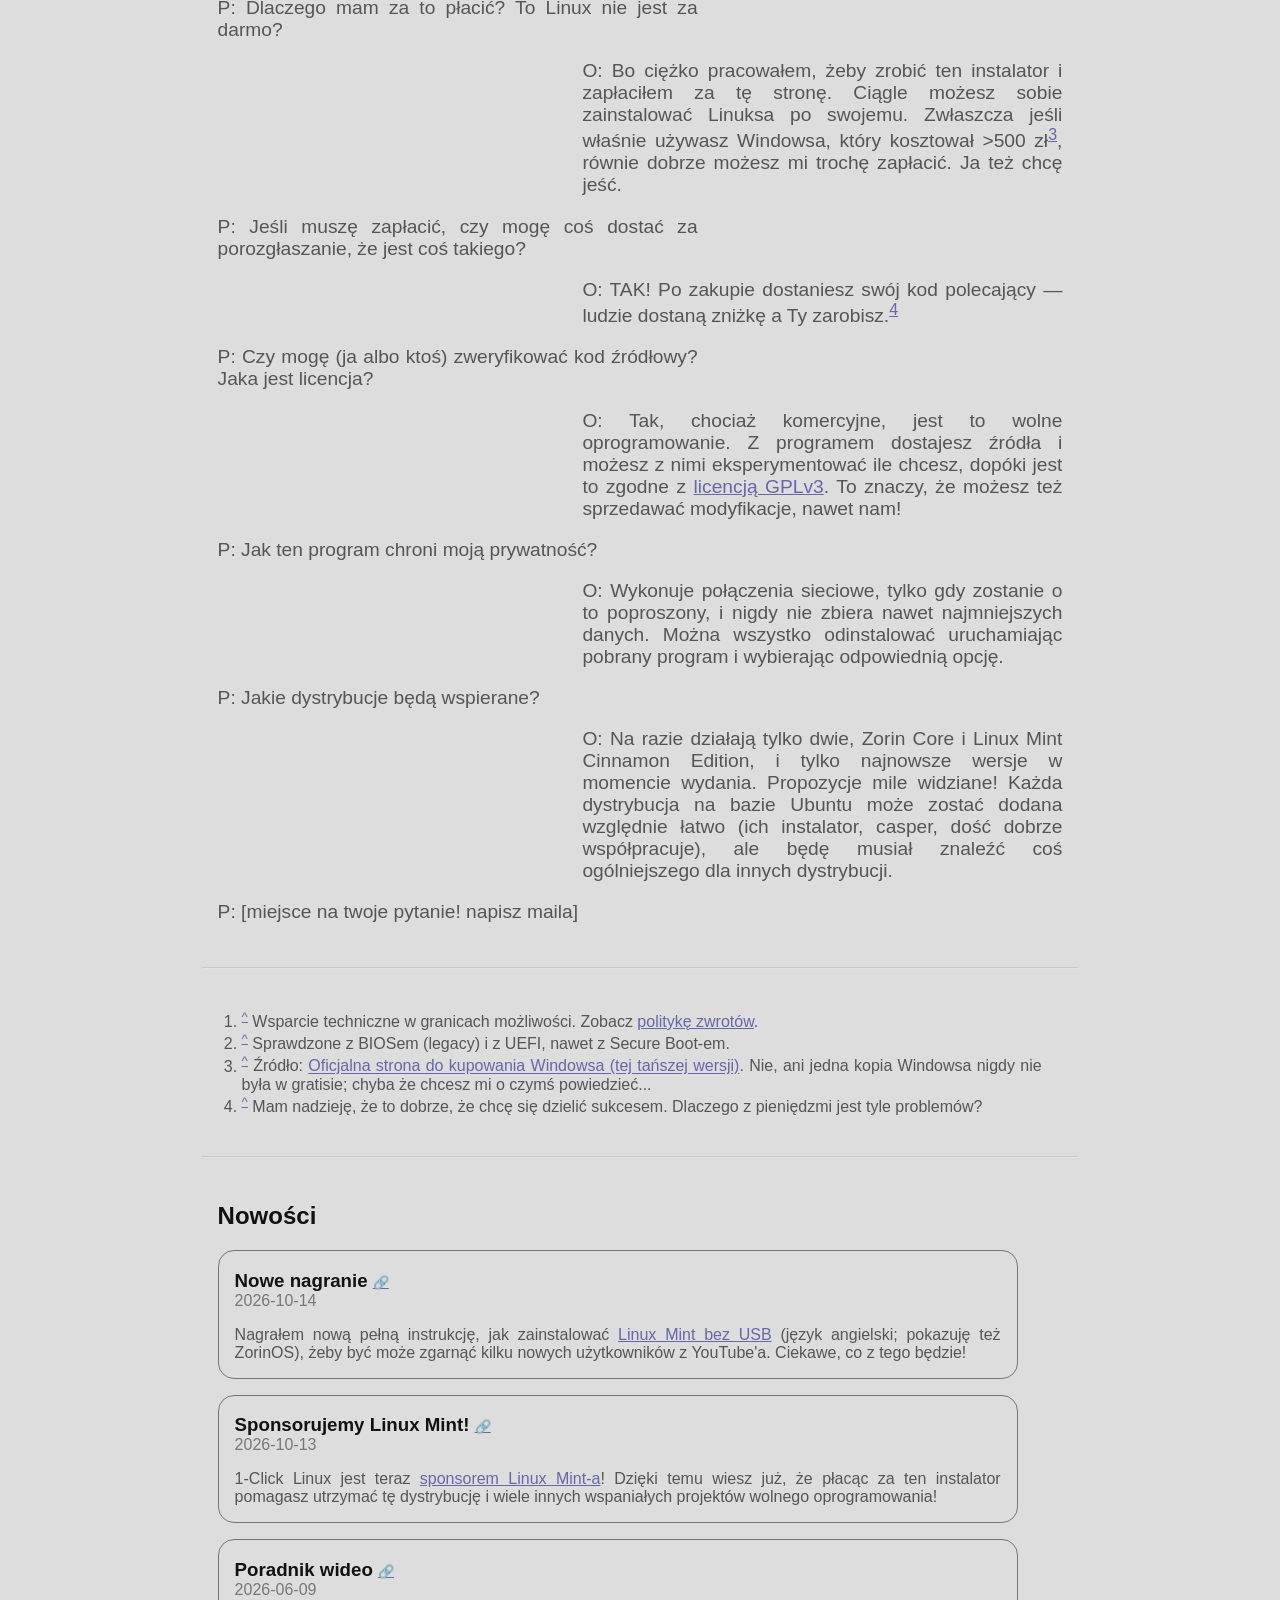
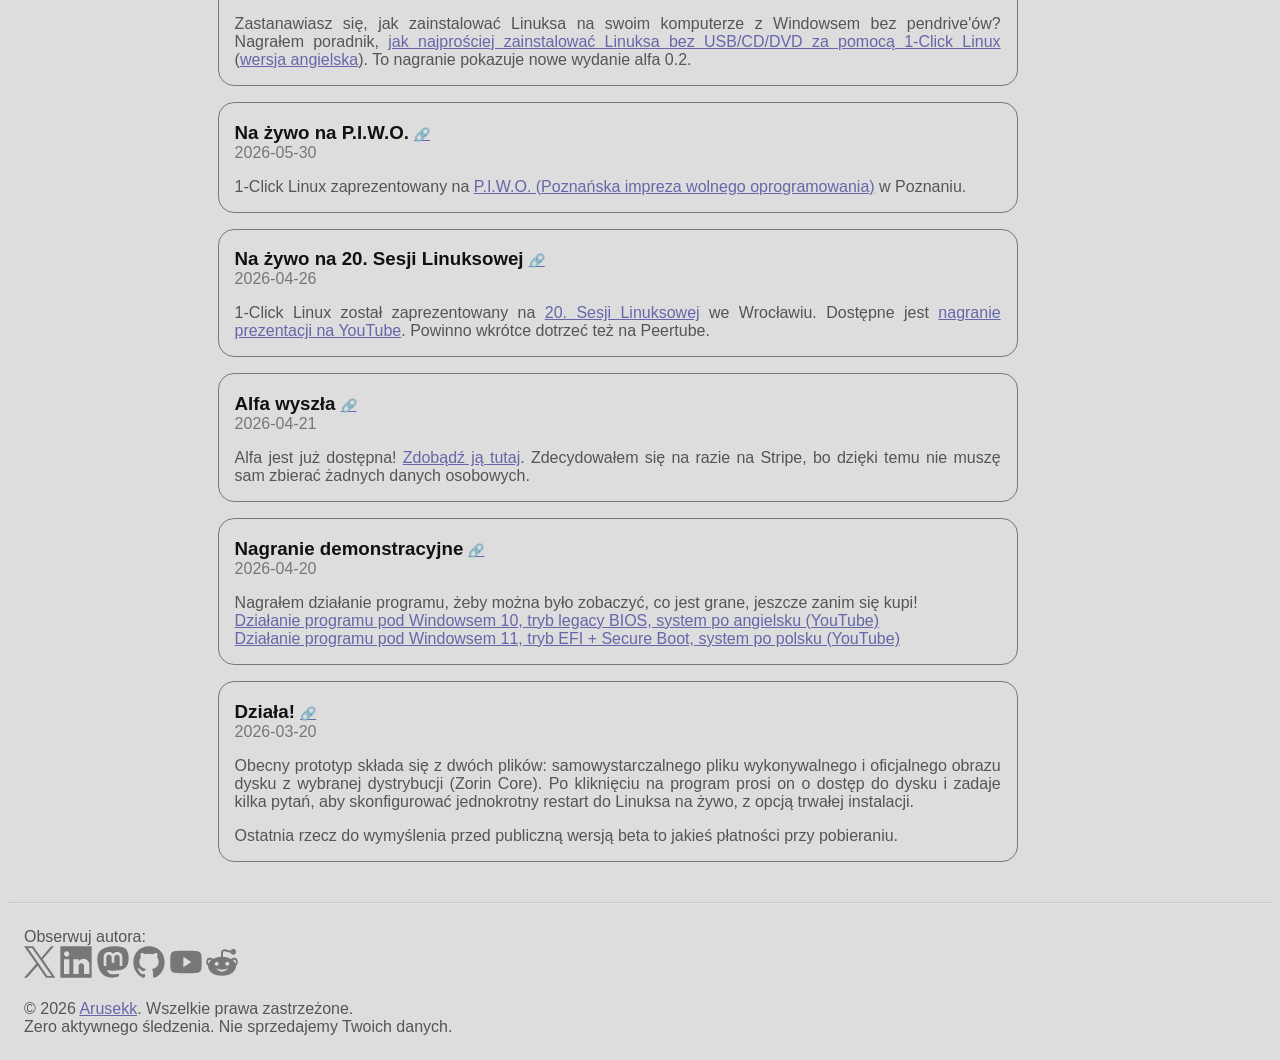
<file: pl/index.html>
<!DOCTYPE html>
<html lang="pl">
<head>
<meta charset="UTF-8">
<link rel="stylesheet" href="../style.css">
<link rel="icon" href="../favicon.ico">
<link rel="canonical" href="https://www.1clicklinux.org/pl/">
<link rel="alternate" hreflang="en" href="https://www.1clicklinux.org/">
<link rel="alternate" hreflang="pl" href="https://www.1clicklinux.org/pl/">
<link rel="alternate" hreflang="de" href="https://www.1clicklinux.org/de/">
<title>1-Click Linux - wypróbuj Linuksa bez USB</title>
<meta name="viewport" content="width=device-width, initial-scale=1">
<meta name="robots" content="index, follow">
<meta name="author" content="Arusekk">
<meta name="description" content="Najłatwiejszy instalator Linuksa bez USB dla użytkowników Windowsa. Zainstaluj Linuksa bez pendrive'a i tłuczenia F2: pobierz jeden plik, bez grzebania w ustawieniach. Przekonaj się!">
</head>
<body>

<header>
<p><a href="..">English</a> | <a href="../de">Deutsch (unfertig)</a></p>

<a href="#buy">Alfa 0.3 już dostępna do pobrania!</a>
</header>

<main>
<section>
<picture title="Pingwin trzymający kursor myszy">
  <source srcset="../img/1clinux.svg" type="image/svg+xml" />
  <img src="../img/1clinux.gif" alt="Pingwin trzymający kursor myszy">
</picture>
<h1>1-Click Linux</h1>

<p>
Zainstaluj Linuksa bez USB i grzebania w ustawieniach.
Pobierz jeden plik i zobacz, jak komputer sam przełącza się bezpiecznie<sup><a href="#fn-1" name="ref-1" id="ref-1">1</a></sup> na instalator Linuksa.
Działa <strong>z każdym komputerem</strong><sup><a href="#fn-2" name="ref-2">2</a></sup>, starym i nowym.
</section>

<hr>
<a name="tutorial" id="tutorial"></a>
<a name="demo" id="demo"></a>
<h2>Zobacz, jak to działa</h2>
<section class="vid">
<details>
  <summary title="Odtwórz wideo: Zainstaluj Linuksa bez USB/pendrive/CD/DVD (najprostsze!)">
    <picture>
      <source srcset="../img/tut.webp" type="image/webp" />
      <img src="../img/tut.gif" title="Zainstaluj Linuksa bez USB/pendrive/CD/DVD (najprostsze!)" alt="Zainstaluj Linuksa bez USB/pendrive/CD/DVD (najprostsze!)">
    </picture>
  </summary>
  <iframe width="560" height="315" src="https://www.youtube.com/embed/UFAoI9u6lB0?autoplay=1" title="Zainstaluj Linuksa bez USB/pendrive/CD/DVD (najprostsze!)" frameborder="0" allow="accelerometer; autoplay; clipboard-write; encrypted-media; gyroscope; picture-in-picture; web-share" autoplay referrerpolicy="strict-origin-when-cross-origin" allowfullscreen loading="lazy"></iframe>
</details>
</section>

<hr>
<section>
<a name="buy" id="buy"></a>
<h2>Kup alfę już teraz</h2>
<p>
Chociaż program został porządnie przetestowany,
nie da się wykluczyć problemów.
Przeczytaj <a href="#no-refunds">politykę zwrotów</a> i zrób najpierw kopię zapasową.
<br>
<a href="https://buy.stripe.com/bJedR89qg79GdzW1Icbsc05">🛒 Kup alfę teraz (Stripe)</a>

<p><a name="no-refunds" id="no-refunds"></a>
Żadnych zwrotów: jak już zaczniesz pobierać program, to już za późno. Nie ma odwrotu.
<br>
Jeśli zakup poszedł przez pomyłkę i pobieranie jeszcze się nie zaczęło,
napisz na <a href="mailto:support@1clicklinux.org">support@1clicklinux.org</a> ze swojego adresu podanego przy płatności
(bardzo ważne: inaczej trafisz do spamu) i coś wymyślimy.

<p>
Chociaż nie oddajemy pieniędzy, możesz skontaktować się
w celu uzyskania szybkiego wsparcia w dni robocze.
Z każdym zakupem otrzymujesz możliwość jednego zgłoszenia, a my postaramy się pomóc ile się uda.
</section>

<hr>
<section>
<a name="newsletter" id="newsletter"></a>
<h2>Zapisz się na newsletter</h2>
<ul>
<li>
Dowiesz się o nowych wydaniach 1-Click Linux i o ważnych etapach jego rozwoju.
<li>
Zero spamu - wypisz się kiedy chcesz.
</ul>

<form method="POST" action="https://prod.1clicklinux.org/signup">
<label for="email">Adres e-mail (sprawdź dwa razy):</label><br>
<input type="email" name="email" id="email" placeholder="jacek@twojafirma.pl" required><br>
<textarea name="comment" placeholder="(opcjonalnie) co możemy zrobić lepiej? czy cena jest za wysoka?"></textarea><br>
<input type="submit" value="Chcę być na bieżąco">
</form>
</section>

<hr>
<section>
<a name="limitations" id="limitations"></a>
<h2>Ograniczenia</h2>

Chociaż bardzo się starałem maksymalnie uprościć proces instalacji Linuksa,
czasem rzeczywistość wyznacza granice.

<ul>
<li>
Nie mogę magicznie przywrócić niczego, co zostało usunięte.
<strong>Przed zainstalowaniem skopiuj sobie gdzieś wszystkie ważne pliki, zdjęcia i muzykę,
które nie mogą przepaść.</strong>
Ten rodzaj oprogramowania może zawieszać, destabilizować, a nawet trwale uszkodzić sprzęt.
Nie oznacza to, że nigdy nie działa!
Nam działa znakomicie.
<li>
Obecnie wspierane są tylko dwie dystrybucje:
<a href="https://zorin.com/os/">ZorinOS Core</a>
i
<a href="https://linuxmint.com">Linux Mint Cinnamon Edition</a>,
i tylko konkretne wersje.
Inne warianty i inne dystrybucje zbudowane na bazie Ubuntu mogą działać lub nie działać,
ale z nimi nie pomożemy.
Jeśli wiesz, jak dodać swoją ulubioną dystrybucję, wyślij mi maila.
<li>
Te dystrybucje oczywiście mają swoje odpowiednie minimalne wymagania sprzętowe.
Ostatnio jak sprawdzałem, było coś koło ~20 GiB wolnego dysku (100 GiB zalecane) i ~2 GiB RAM (6 GiB zalecane).
Sprawdź dla pewności ich dokumentację.
<li>
Ponieważ nowy system musi być skądś zainstalowany na dysk,
plik z „obrazem instalacyjnym dysku” musi być:
<ul>
<li>albo na dysku, ale innym, albo w bezpiecznym miejscu, którego sama instalacja nie będzie dotykać,
<li>albo w RAM-ie (jeśli masz go jakieś 6 GiB lub więcej),
<li>albo pobierana na żądanie kawałek po kawałku („stronicowana”) z sieci.
</ul>
Sieci są co do reguły zawodne, a bezprzewodowe tym bardziej.
„Instalacja z sieci” jest bardzo eksperymentalna i każde zaburzenie połączenia może prowadzić do uszkodzonej instalacji.
<li>
„Instalacja z sieci” przez Wi-Fi jest bardzo ograniczona i dostępna tylko jako ostatnia deska ratunku.
Chociaż działa z instalacją na cały dysk, sam system „na żywo” nie ma dostępu do sieci (DNS).
Obejście: jeśli musisz mieć internet i koniecznie musisz użyć instalacji z sieci bezprzewodowej,
możesz otworzyć terminal i wpisać <code>sudo dhcpcd wlp1s0</code>
(wlp1s0 może być inne na twoim komputerze,
spróbuj najpierw <code>ip link</code>, żeby poznać nazwę interfejsu).
Jeśli masz pomysły, jak to naprawić, wyślij mi maila.
</ul>
</section>

<hr>
<section>
<a name="q-a" id="q-a"></a>
<h2>Pytania i odpowiedzi</h2>
<p>Q: Jak zainstalować Linuksa bez USB?
<p>A: Instalacja z USB była mocno zalecana, ale już nie jest.
Obecnie najprostszym sposobem instalacji jest użycie takiego instalatora jak 1-Click Linux.

<P>P: Dla kogo jest 1-Click Linux?
<p>O: 1-Click Linux jest dla użytkowników Windowsa, którzy chcą zainstalować Linuksa,
ale nie mają zewnętrznego dysku USB a nie chcą go kupować.

<p>P: Czemu mam tego użyć?
<p>O: Windows staje się coraz gorszy, ale przesiadka jest trudna.
1-Click Linux upraszcza to tak bardzo, jak się pewnie da.

<p>P: Czy mogę zachować Windowsa?
<p>O: Tak, to się nazywa dual boot (komputer ma oba systemy, i wybiera się system przy starcie).
Zalecane systemy to wspierają.
Jeśli nie wiesz, czy usunąć Windowsa, to jeszcze go nie usuwaj.

<p>P: Czy to jest jak nowe WUBI? Nowy LICK? Czy to ULLI?
<p>O: Tak, i idzie o krok dalej: system naprawdę instaluje się na partycji dysku.

<p>P: Ale super! Gdzie to mogę dostać?
<p>O: <a href="#buy">Możesz kupić instalator tutaj.</a>

<p>P: Skąd się dowiem, jak wyjdzie oficjalne wydanie?
<p>O: Zapisz się na <a href="#newsletter">newsletter</a>. Nigdy nie spamuję — wypisz się, kiedy chcesz.

<p>P: Dlaczego mam za to płacić? To Linux nie jest za darmo?
<p>O: Bo ciężko pracowałem, żeby zrobić ten instalator i zapłaciłem za tę stronę.
Ciągle możesz sobie zainstalować Linuksa po swojemu.
Zwłaszcza jeśli właśnie używasz Windowsa, który kosztował &gt;500 zł<sup><a href="#fn-3" name="ref-3" id="ref-3">3</a></sup>,
równie dobrze możesz mi trochę zapłacić.
Ja też chcę jeść.

<p>P: Jeśli muszę zapłacić, czy mogę coś dostać za porozgłaszanie, że jest coś takiego?
<p>O: TAK! Po zakupie dostaniesz swój kod polecający — ludzie dostaną zniżkę a Ty zarobisz.<sup><a href="#fn-4" name="ref-4" id="ref-4">4</a></sup>

<p>P: Czy mogę (ja albo ktoś) zweryfikować kod źródłowy? Jaka jest licencja?
<p>O: Tak, chociaż komercyjne, jest to wolne oprogramowanie.
Z programem dostajesz źródła i możesz z nimi eksperymentować ile chcesz,
dopóki jest to zgodne z <a href="https://www.gnu.org/licenses/gpl-3.0.en.html">licencją GPLv3</a>.
To znaczy, że możesz też sprzedawać modyfikacje, nawet nam!

<p>P: Jak ten program chroni moją prywatność?
<p>O: Wykonuje połączenia sieciowe, tylko gdy zostanie o to poproszony, i nigdy nie zbiera nawet najmniejszych danych.
Można wszystko odinstalować uruchamiając pobrany program i wybierając odpowiednią opcję.

<p>P: Jakie dystrybucje będą wspierane?
<p>O: Na razie działają tylko dwie, Zorin Core i Linux Mint Cinnamon Edition, i tylko najnowsze wersje w momencie wydania.
Propozycje mile widziane!

Każda dystrybucja na bazie Ubuntu może zostać dodana względnie łatwo
(ich instalator, casper, dość dobrze współpracuje),
ale będę musiał znaleźć coś ogólniejszego dla innych dystrybucji.

<p>P: [miejsce na twoje pytanie! napisz maila]
</section>

<hr>
<section>
<ol>
<li><sup><a name="fn-1" id="fn-1" href="#ref-1">^</a></sup>
Wsparcie techniczne w granicach możliwości. Zobacz <a href="#no-refunds">politykę zwrotów</a>.
<li><sup><a name="fn-2" id="fn-2" href="#ref-2">^</a></sup>
Sprawdzone z BIOSem (legacy) i z UEFI, nawet z Secure Boot-em.
<li><sup><a name="fn-3" id="fn-3" href="#ref-3">^</a></sup>
Źródło: <a href="https://www.microsoft.com/d/windows-11-home/dg7gmgf0krt0">Oficjalna strona do kupowania Windowsa (tej tańszej wersji)</a>.
Nie, ani jedna kopia Windowsa nigdy nie była w gratisie; chyba że chcesz mi o czymś powiedzieć...
<li><sup><a name="fn-4" id="fn-4" href="#ref-4">^</a></sup>
Mam nadzieję, że to dobrze, że chcę się dzielić sukcesem.
Dlaczego z pieniędzmi jest tyle problemów?
</ol>
</section>

<hr>
<section>
<a name="news" id="news"></a>
<h2>Nowości</h2>
<article id="2026-10-14-new-video">
<h3>Nowe nagranie <a href="#2026-10-14-new-video">🔗</a></h3>
<date>2026-10-14</date>

<p>Nagrałem nową pełną instrukcję, jak zainstalować <a href="https://youtu.be/Cx_zQh4VGwU">Linux Mint bez USB</a>
(język angielski; pokazuję też ZorinOS), żeby być może zgarnąć kilku nowych użytkowników z YouTube'a.
Ciekawe, co z tego będzie!
</article>

<article id="2026-10-13-sponsoring-linux-mint">
<h3>Sponsorujemy Linux Mint! <a href="#2026-10-13-sponsoring-linux-mint">🔗</a></h3>
<date>2026-10-13</date>

<p>1-Click Linux jest teraz <a href="https://blog.linuxmint.com/?p=5086">sponsorem Linux Mint-a</a>!
Dzięki temu wiesz już, że płacąc za ten instalator pomagasz utrzymać tę dystrybucję i wiele innych wspaniałych projektów wolnego oprogramowania!
</article>

<article id="2026-06-09-video-tutorial">
<h3>Poradnik wideo <a href="#2026-06-09-video-tutorial">🔗</a></h3>
<date>2026-06-09</date>

<p>Zastanawiasz się, jak zainstalować Linuksa na swoim komputerze z Windowsem bez pendrive'ów? Nagrałem poradnik,
<a href="https://youtu.be/UFAoI9u6lB0">jak najprościej zainstalować Linuksa bez USB/CD/DVD za pomocą 1-Click Linux</a>
(<a href="https://youtu.be/L49P9DwIpH0">wersja angielska</a>).

To nagranie pokazuje nowe wydanie alfa 0.2.
</article>

<article id="2026-05-30-live-at-piwo">
<h3>Na żywo na P.I.W.O. <a href="#2026-05-30-live-at-piwo">🔗</a></h3>
<date>2026-05-30</date>

<p>1-Click Linux zaprezentowany na <a href="https://piwo.sh">P.I.W.O. (Poznańska impreza wolnego oprogramowania)</a> w Poznaniu.
</article>

<article id="2026-04-26-live-at-20-sesja-linuksowa">
<h3>Na żywo na 20. Sesji Linuksowej <a href="#2026-04-26-live-at-20-sesja-linuksowa">🔗</a></h3>
<date>2026-04-26</date>

<p>1-Click Linux został zaprezentowany na <a href="https://20.sesja.linuksowa.pl">20. Sesji Linuksowej</a> we Wrocławiu.
Dostępne jest <a href="https://www.youtube.com/live/lDaakEt-oF4?t=29630">nagranie prezentacji na YouTube</a>.
Powinno wkrótce dotrzeć też na Peertube.
</article>

<article id="2026-04-21-alpha-out">
<h3>Alfa wyszła <a href="#2026-04-21-alpha-out">🔗</a></h3>
<date>2026-04-21</date>

<p>Alfa jest już dostępna! <a href="#buy">Zdobądź ją tutaj</a>. Zdecydowałem się na razie na Stripe, bo dzięki temu nie muszę sam zbierać żadnych danych osobowych.
</article>

<article id="2026-04-20-showcase-recording">
<h3>Nagranie demonstracyjne <a href="#2026-04-20-showcase-recording">🔗</a></h3>
<date>2026-04-20</date>

<p>
Nagrałem działanie programu, żeby można było zobaczyć, co jest grane, jeszcze zanim się kupi!<br>
<a href="https://youtu.be/A5rL5qumn8M">Działanie programu pod Windowsem 10, tryb legacy BIOS, system po angielsku (YouTube)</a><br>
<a href="https://youtu.be/0BjQY4gDTzU">Działanie programu pod Windowsem 11, tryb EFI + Secure Boot, system po polsku (YouTube)</a>
</article>

<article id="2026-03-20-it-works">
<h3>Działa! <a href="#2026-03-20-it-works">🔗</a></h3>
<date>2026-03-20</date>

<p>Obecny prototyp składa się z dwóch plików:
samowystarczalnego pliku wykonywalnego i oficjalnego obrazu dysku z wybranej dystrybucji (Zorin Core).
Po kliknięciu na program prosi on o dostęp do dysku i zadaje kilka pytań, aby skonfigurować
jednokrotny restart do Linuksa na żywo, z opcją trwałej instalacji.

<p>Ostatnia rzecz do wymyślenia przed publiczną wersją beta to jakieś płatności przy pobieraniu.
</article>
</section>

</main>

<hr>
<footer>
Obserwuj autora:
<nav aria-label="Media społecznościowe">
  <a href="https://x.com/arusekk_pl" rel="me noopener"><img src="../img/social.svg" alt="Twitter / X" title="Twitter / X"></a>
  <a href="https://linkedin.com/in/arusekk" rel="me noopener"><img src="../img/social.svg" alt="LinkedIn" title="LinkedIn"></a>
  <a href="https://infosec.exchange/@Arusekk" rel="me noopener"><img src="../img/social.svg" alt="Mastodon" title="Mastodon"></a>
  <a href="https://github.com/Arusekk" rel="me noopener"><img src="../img/social.svg" alt="GitHub" title="GitHub"></a>
  <a href="https://youtube.com/@arusekk" rel="me noopener"><img src="../img/social.svg" alt="YouTube" title="YouTube"></a>
  <a href="https://reddit.com/user/arusekk_pl" rel="me noopener"><img src="../img/social.svg" alt="Reddit" title="Reddit"></a>
</nav>
<br>

© 2026 <a href="https://blog.arusekk.pl">Arusekk</a>. Wszelkie prawa zastrzeżone.
<br>

Zero aktywnego śledzenia.
Nie sprzedajemy Twoich danych.
</footer>

</body>
</html>
</file>
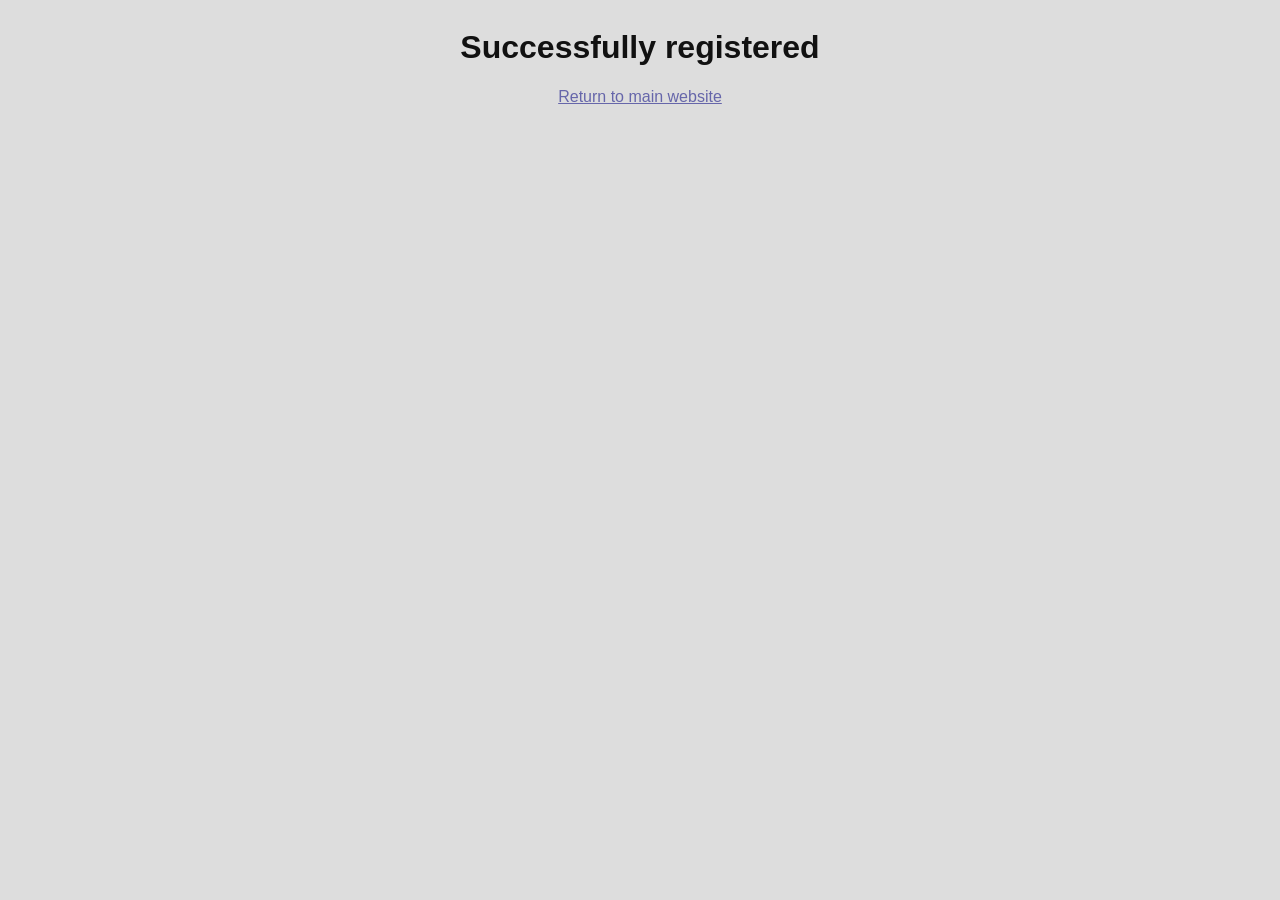
<file: registered/index.html>
<!DOCTYPE html>
<html lang="en">
<head>
<meta charset="UTF-8">
<link rel="stylesheet" href="../style.css">
<title>Success | 1-Click Linux</title>
</head>
<body>
<h1>Successfully registered</h1>
<a href="https://www.1clicklinux.org">Return to main website</a>
</body>
</html>
</file>
<file: style.css>
* { box-sizing: border-box; }
:root {
	font-family: sans-serif;
	--bg: #ddd;
	--fg: #111;
	background: var(--bg);
	color: #555;
}
body {
	display: flex;
	flex-direction: column;
	place-items: center;
	justify-content: space-evenly;
}
h1, h2, h3, em, strong, code {
	color: var(--fg);
	font-style: normal;
}
picture:first-of-type {
	float: right;
	margin: 0 2rem;
}
a {
	color: #66a;
}
a:hover {
	text-decoration: none;
}
div {
	display: flex;
	gap: 1rem;
	justify-content: space-evenly;
	place-items: center;
}
div div {
	display: block;
}
div ul {
	border: 1px solid #777;
	border-radius: 1rem;
	padding: 1rem 3rem;
}
div p {
	margin: 1em;
}
li {
	max-width: 50rem;
	margin-left: -1rem;
	margin-right: 1rem;
	text-align: justify;
}
ul:first-of-type li::marker {
	color: #c90;
}
ul:nth-of-type(2) li::marker {
	color: #c90;
}
p {
	text-align: justify;
}

hr {
	width: 100%;
	opacity: .3;
	clear: both;
}
footer, section:not(:first-of-type) {
	padding: 1rem;
	width: 100%;
}
section.vid {
	display: flex;
	gap: 1rem;
	justify-content: space-evenly;
	place-items: center;
	padding: 1rem 0;
	max-width: 100vw;
}
	section.vid img {
		max-width: 100%;
		max-height: 315px;
	}
	section.vid details {
		max-width: 560px;
		background: black;
	}
	section.vid details iframe {
			max-width: 100vw;
		}
	section.vid details[open] summary {
		display: none;
	}
	section.vid summary {
		max-width: 560px;
		height: 315px;
		display: grid;
		place-items: center;
	}
	section.vid summary::before, section.vid summary * {
			grid-area: 1/1;
		}
	section.vid summary::before {
			content: "▶";
			color: white;
			width: 2em;
			height: 2em;
			line-height: 2em;
			text-align: center;
			background: rgba(0,0,0,.5);
			border-radius: 50%;
			font-size: 2.5rem;
			z-index: 20;
			display: block;
		}
section>p {
	font-size: 1.2em;
	max-width: 30rem;
}
section>p:nth-of-type(2n) {
	margin-left: auto;
}
strong, em {
	color: var(--fg);
}
div p {
	text-align: center;
}
form {
	display: flex;
	flex-direction: column;
	gap: .5rem;
}
input, textarea, button, fieldset, a[href^="https://buy."] {
	border: 1px solid #777;
	background: var(--bg);
	color: var(--fg);
	padding: 0.5em;
	border-radius: 0.25rem;
}
button:first-of-type, input[type="submit"], a[href^="https://buy."] {
	display: inline-block;
	background: var(--fg);
	color: var(--bg);
	padding: 1em;
}
input[id^="star"] {
	color: gold;
	opacity: 0;
}
	input[id^="star"]+label {
		color: gold;
		font-size: 0;
	}
	input[id^="star"]+label::before {
			content: "\2605";
			font-size: 2rem;
		}
	input[id^="start"]:checked + * ~ * {
		color: #777;
	}
article {
	border: 1px solid #777;
	border-radius: 1rem;
	margin: 1em 0;
	padding: 0 1em;
	max-width: 50rem;
}
	article h3 {
		margin-bottom: 0;
	}
	article date {
		display: block;
		color: #777;
	}
	article a[href^="#20"] {
		font-size: .7em;
	}
header {
	display: flex;
	flex-direction: column;
	align-items: center;
}
header>:first-child {
	margin-top: 4rem;
}
header>a {
	border-radius: 1rem;
	backdrop-filter: blur(2em);
	background: rgba(127,127,127,.3);
	padding: 0.5em 1em 0.5em 2em;
	position: sticky;
	bottom: calc(100vh - 4rem);
	border: 1px solid #777;
}
	header>a::before {
		border-radius: 50%;
		width: .4em;
		height: .4em;
		background: lime;
		position: absolute;
		left: 1em;
		top: 1em;
		display: block;
		content: " ";
	}
img[src$="social.svg"] {
	max-height: 2em;
	min-width: 2em;
	object-fit: cover;
}
	img[alt^="Twitter"] {
		object-position: 0 0;
	}
	img[alt^="LinkedIn"] {
		object-position: 0 20%;
	}
	img[alt^="Mastodon"] {
		object-position: 0 40%;
	}
	img[alt^="GitHub"] {
		object-position: 0 60%;
	}
	img[alt^="YouTube"] {
		object-position: 0 80%;
	}
	img[alt^="Reddit"] {
		object-position: 0 100%;
	}
@media(prefers-color-scheme: dark) {
	:root {
		--bg: #111;
		--fg: #eee;
		color: #ccc;
	}
}
@media(max-width: 35rem) {
	picture:first-of-type {
		float: none;
		display: block;
		text-align: center;
	}
}
@media(max-width: 50rem) {
	div {
		flex-direction: column;
	}
}
@media(max-width: 80rem) {
	section.vid {
		flex-direction: column;
	}
}
/* compat */
form>* {
	display: block;
	width: 100%;
}
sup {
	display: inline-block;
	position: relative;
	top: 0;
}
</file>
